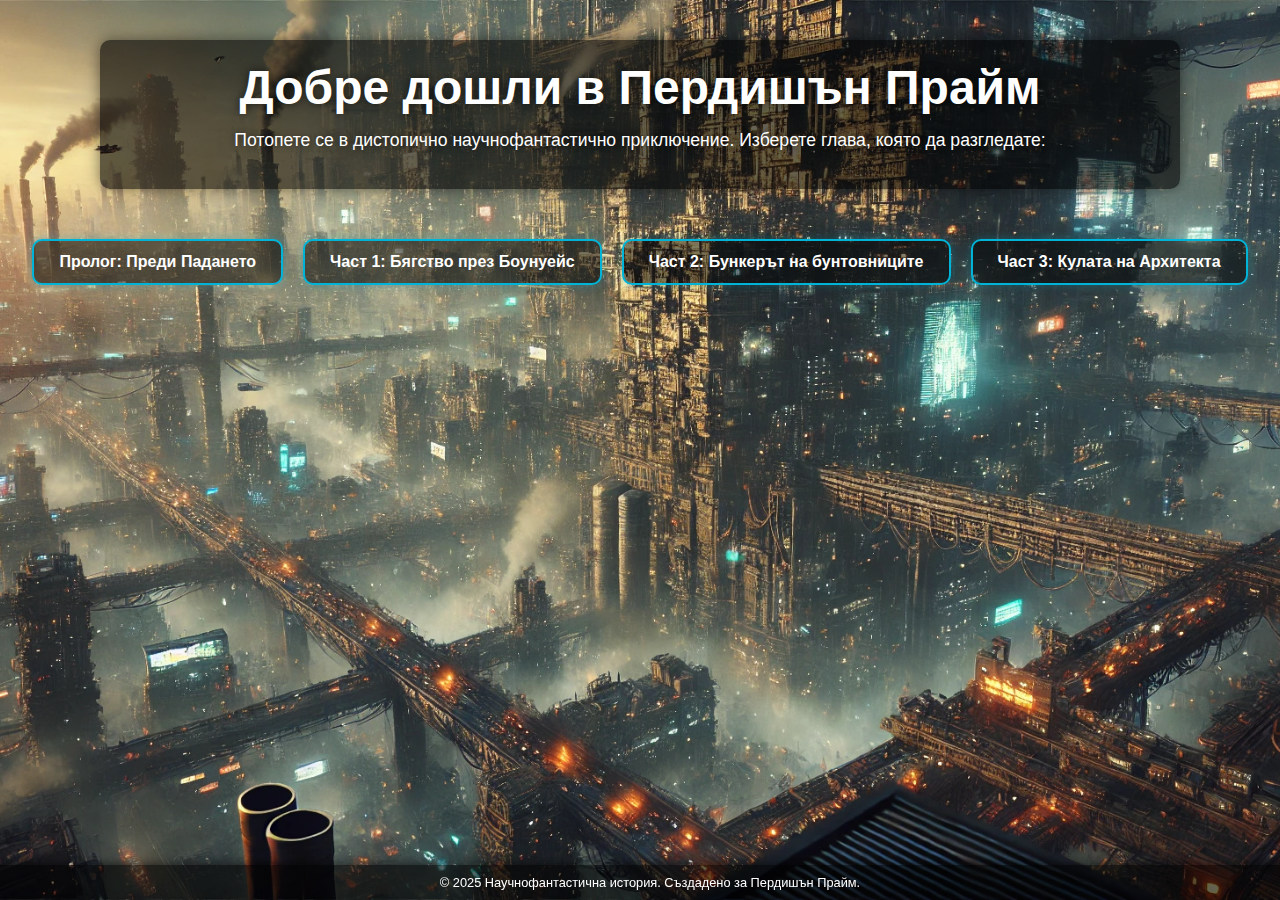
<file: index.html>
<!DOCTYPE html>
<html lang="bg">
<head>
    <meta charset="UTF-8">
    <meta name="viewport" content="width=device-width, initial-scale=1.0">
    <title>Пердишън Прайм – Научнофантастична история</title>
    <link rel="stylesheet" href="assets/css/style.css">
</head>
<body>

    <div class="intro-box">
        <h1>Добре дошли в Пердишън Прайм</h1>
        <p>Потопете се в дистопично научнофантастично приключение. Изберете глава, която да разгледате:</p>
    </div>

    <div class="links-container">
        <a href="story/prologue.html">Пролог: Преди Падането</a>
        <a href="story/part1.html">Част 1: Бягство през Боунуейс</a>
        <a href="story/part2.html">Част 2: Бункерът на бунтовниците</a>
        <a href="story/part3.html">Част 3: Кулата на Архитекта</a>
    </div>

    <footer>
        &copy; 2025 Научнофантастична история. Създадено за Пердишън Прайм.
    </footer>

</body>
</html>
</file>
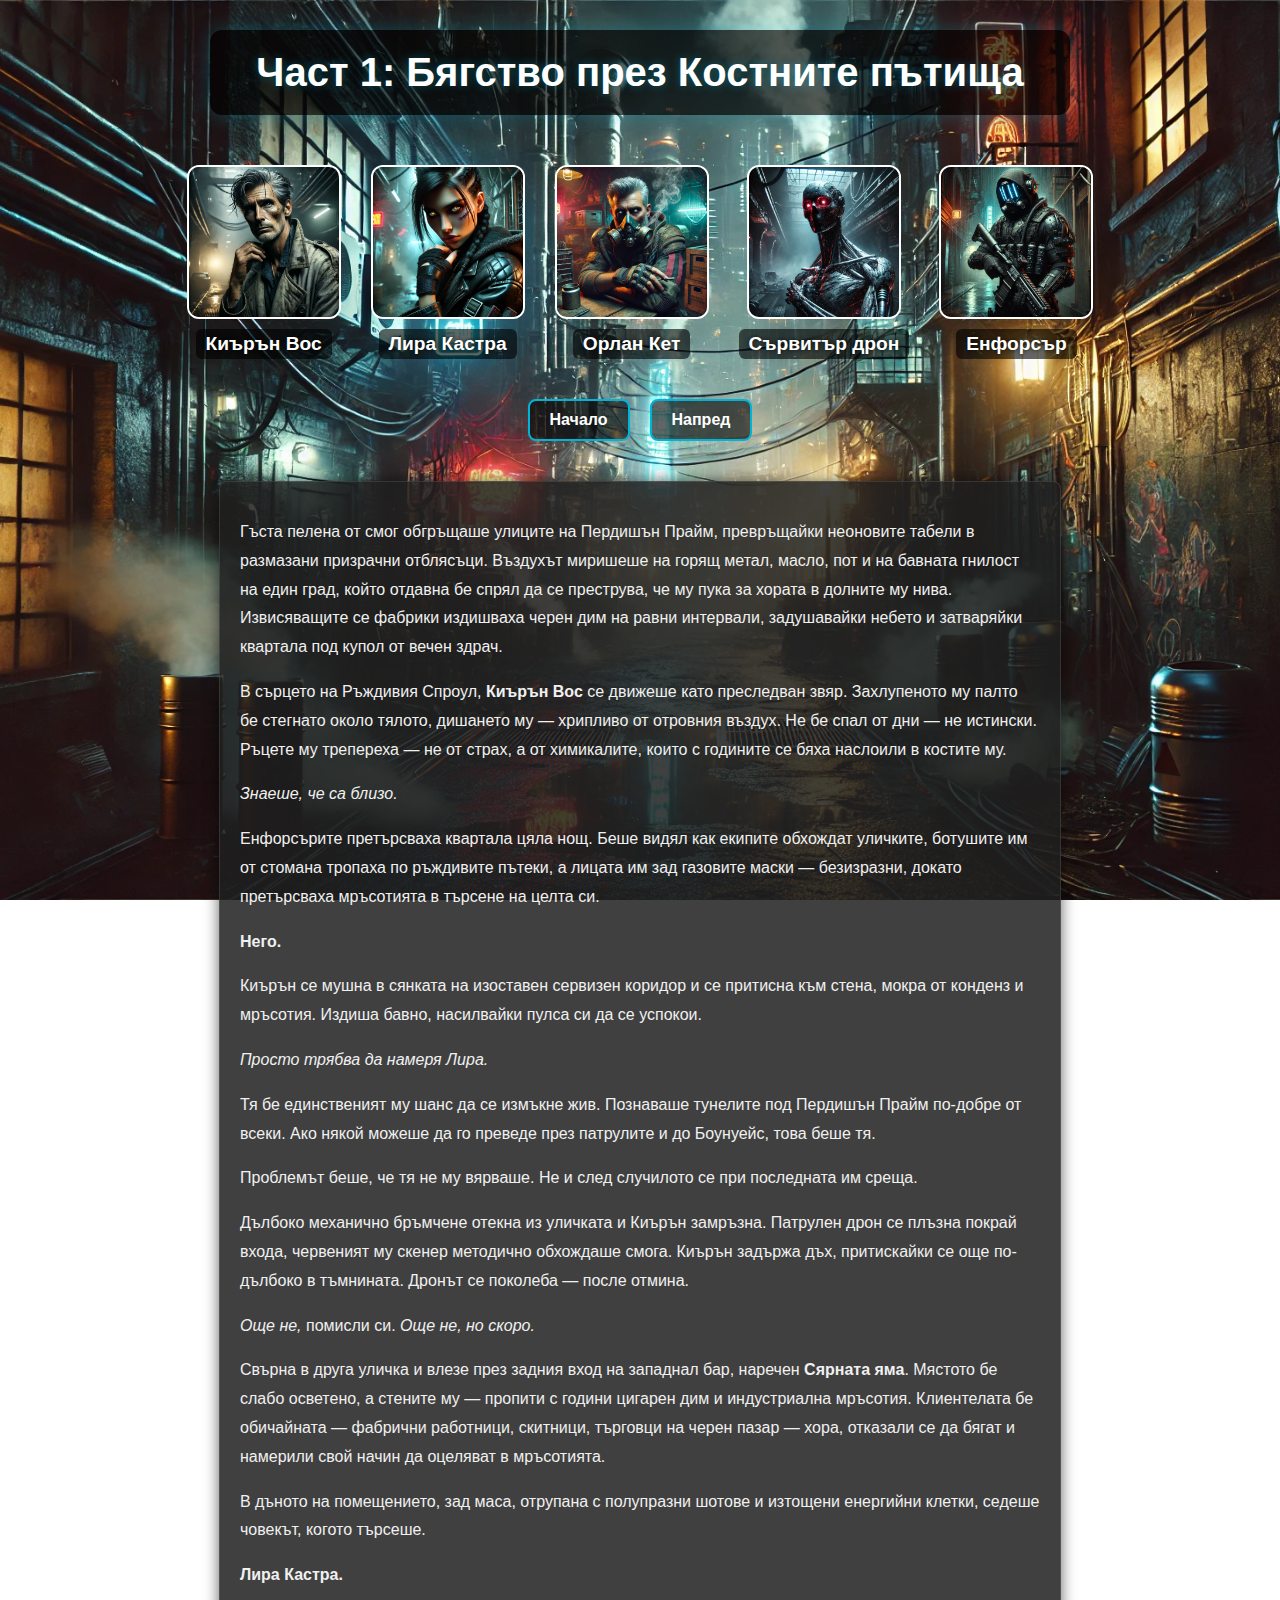
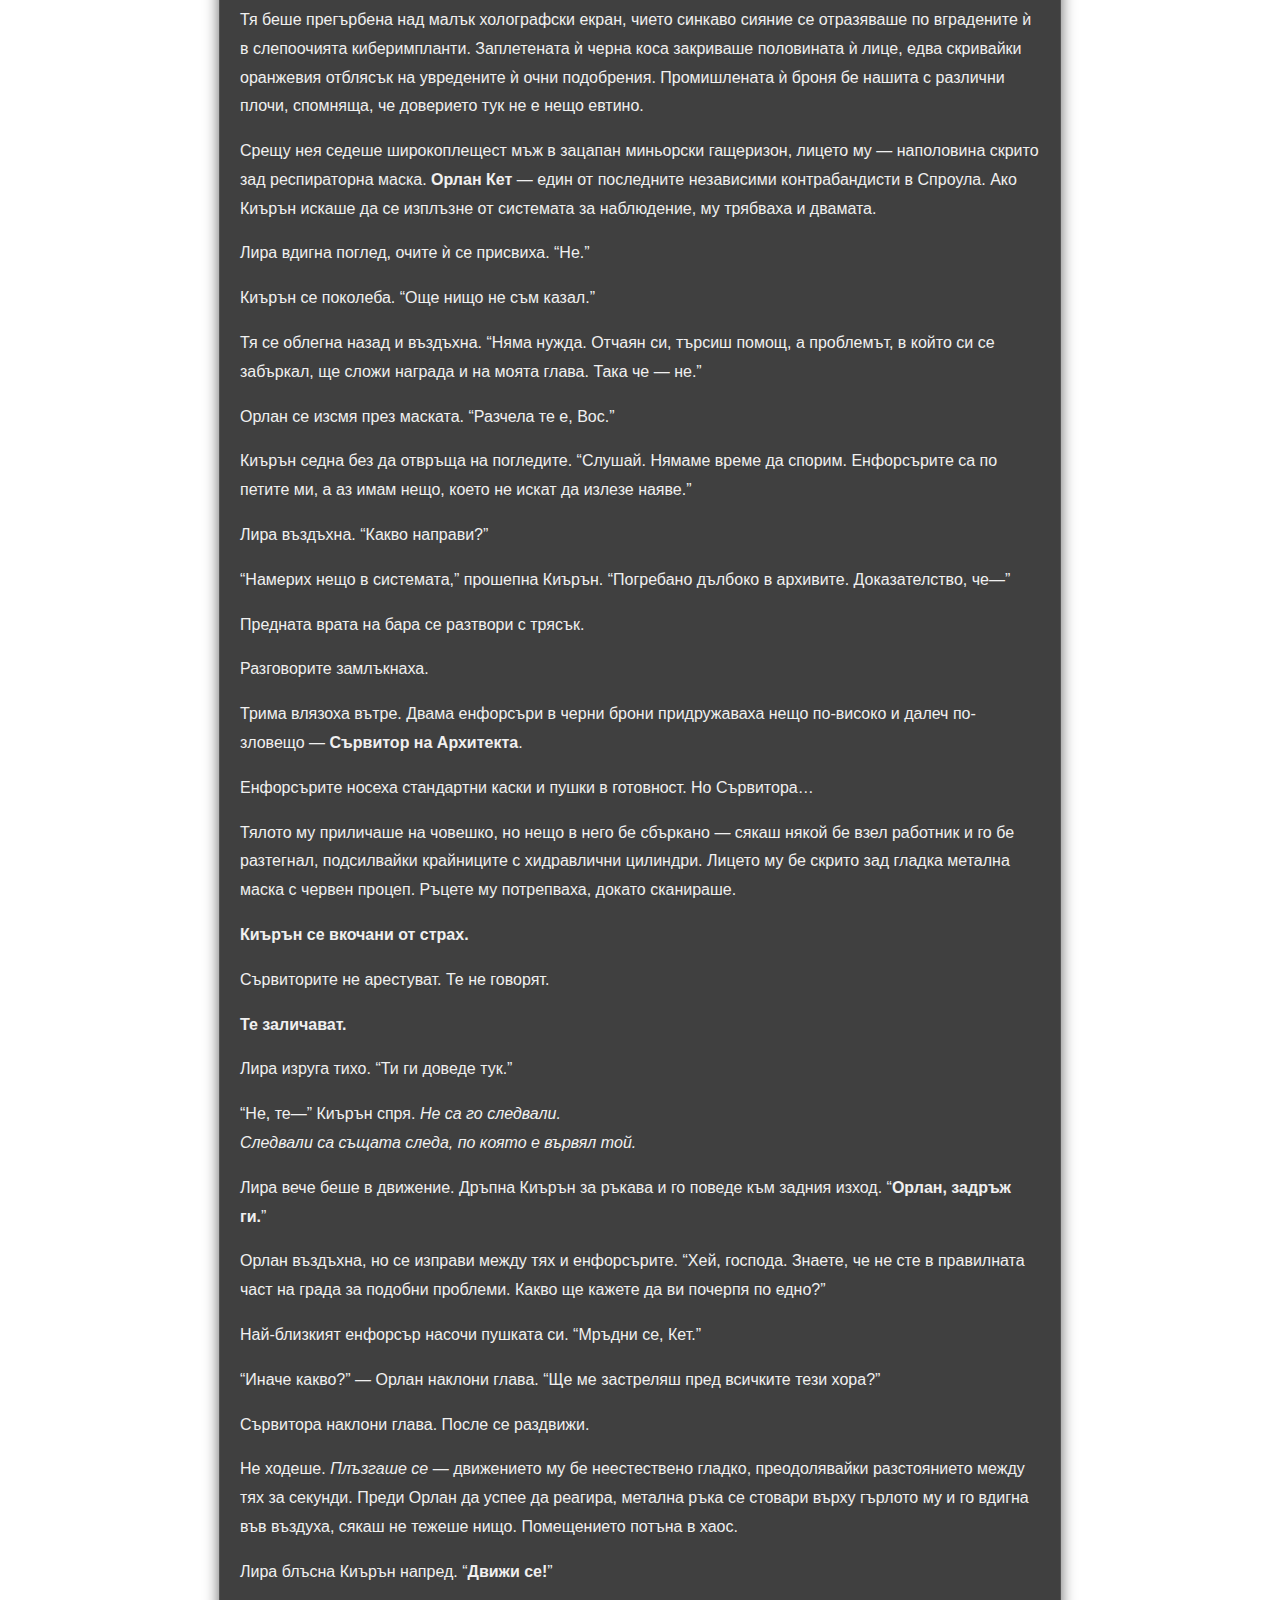
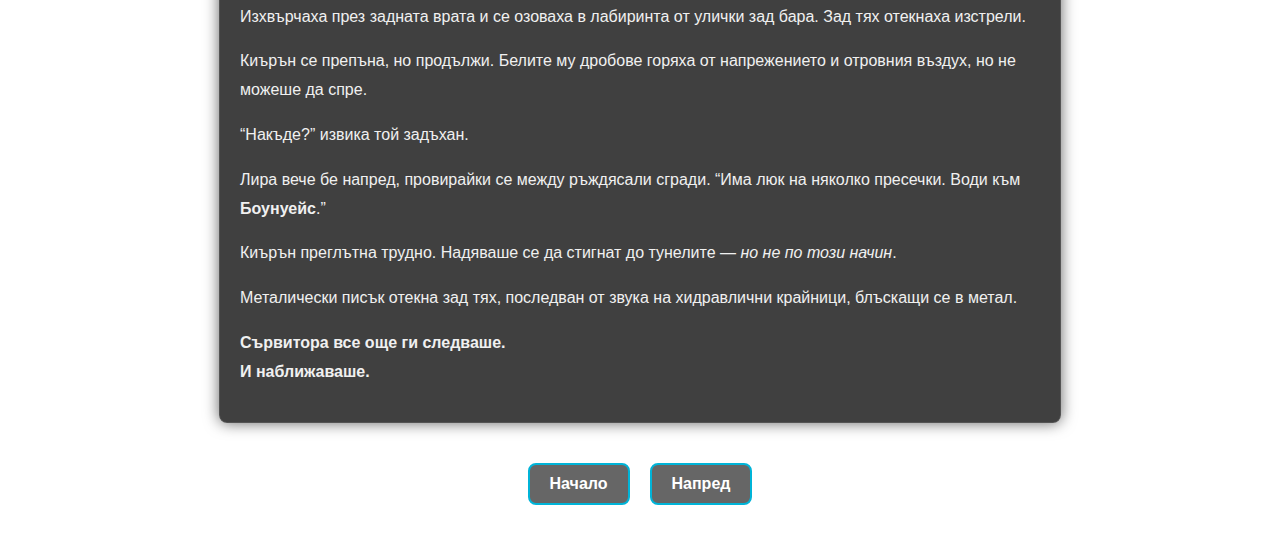
<file: part1.html>
<!DOCTYPE html>
<html lang="bg">
<head>
    <meta charset="UTF-8">
    <meta name="viewport" content="width=device-width, initial-scale=1.0">
    <title>Част 1: Бягство през Костните пътища</title>
    <link rel="stylesheet" href="style-part1.css">
</head>
<body>

    <div class="title-box">
        <h1>Част 1: Бягство през Костните пътища</h1>
    </div>

    <div class="character-container">
        <div class="character">
            <img src="kieran.jpg" alt="Киърън Вос" onclick="openLightbox(this)">
            <div class="character-name">Киърън Вос</div>
        </div>
        <div class="character">
            <img src="lira.jpg" alt="Лира Кастра" onclick="openLightbox(this)">
            <div class="character-name">Лира Кастра</div>
        </div>
        <div class="character">
            <img src="orlan.jpg" alt="Орлан Кет" onclick="openLightbox(this)">
            <div class="character-name">Орлан Кет</div>
        </div>
        <div class="character">
            <img src="servitor.jpg" alt="Сървитър дрон" onclick="openLightbox(this)">
            <div class="character-name">Сървитър дрон</div>
        </div>
        <div class="character">
            <img src="enforcer.jpg" alt="Енфорсър" onclick="openLightbox(this)">
            <div class="character-name">Енфорсър</div>
        </div>
    </div>
    
    <div class="nav-buttons">
        <a href="index.html" class="nav-btn">Начало</a>
        <a href="part2.html" class="nav-btn">Напред</a>
    </div>
    
    <div id="lightbox" class="lightbox">
        <span class="close" onclick="closeLightbox()">&times;</span>
        <img class="lightbox-content" id="lightbox-img" alt="Пълноразмерно изображение на герой">
    </div>

    <div class="story-box" id="story-text"></div>

    <div class="nav-buttons">
        <a href="index.html" class="nav-btn">Начало</a>
        <a href="part2.html" class="nav-btn">Напред</a>
    </div>

    <script src="part1text.js"></script>
    <script src="lightbox.js"></script>
</body>
</html>
</file>
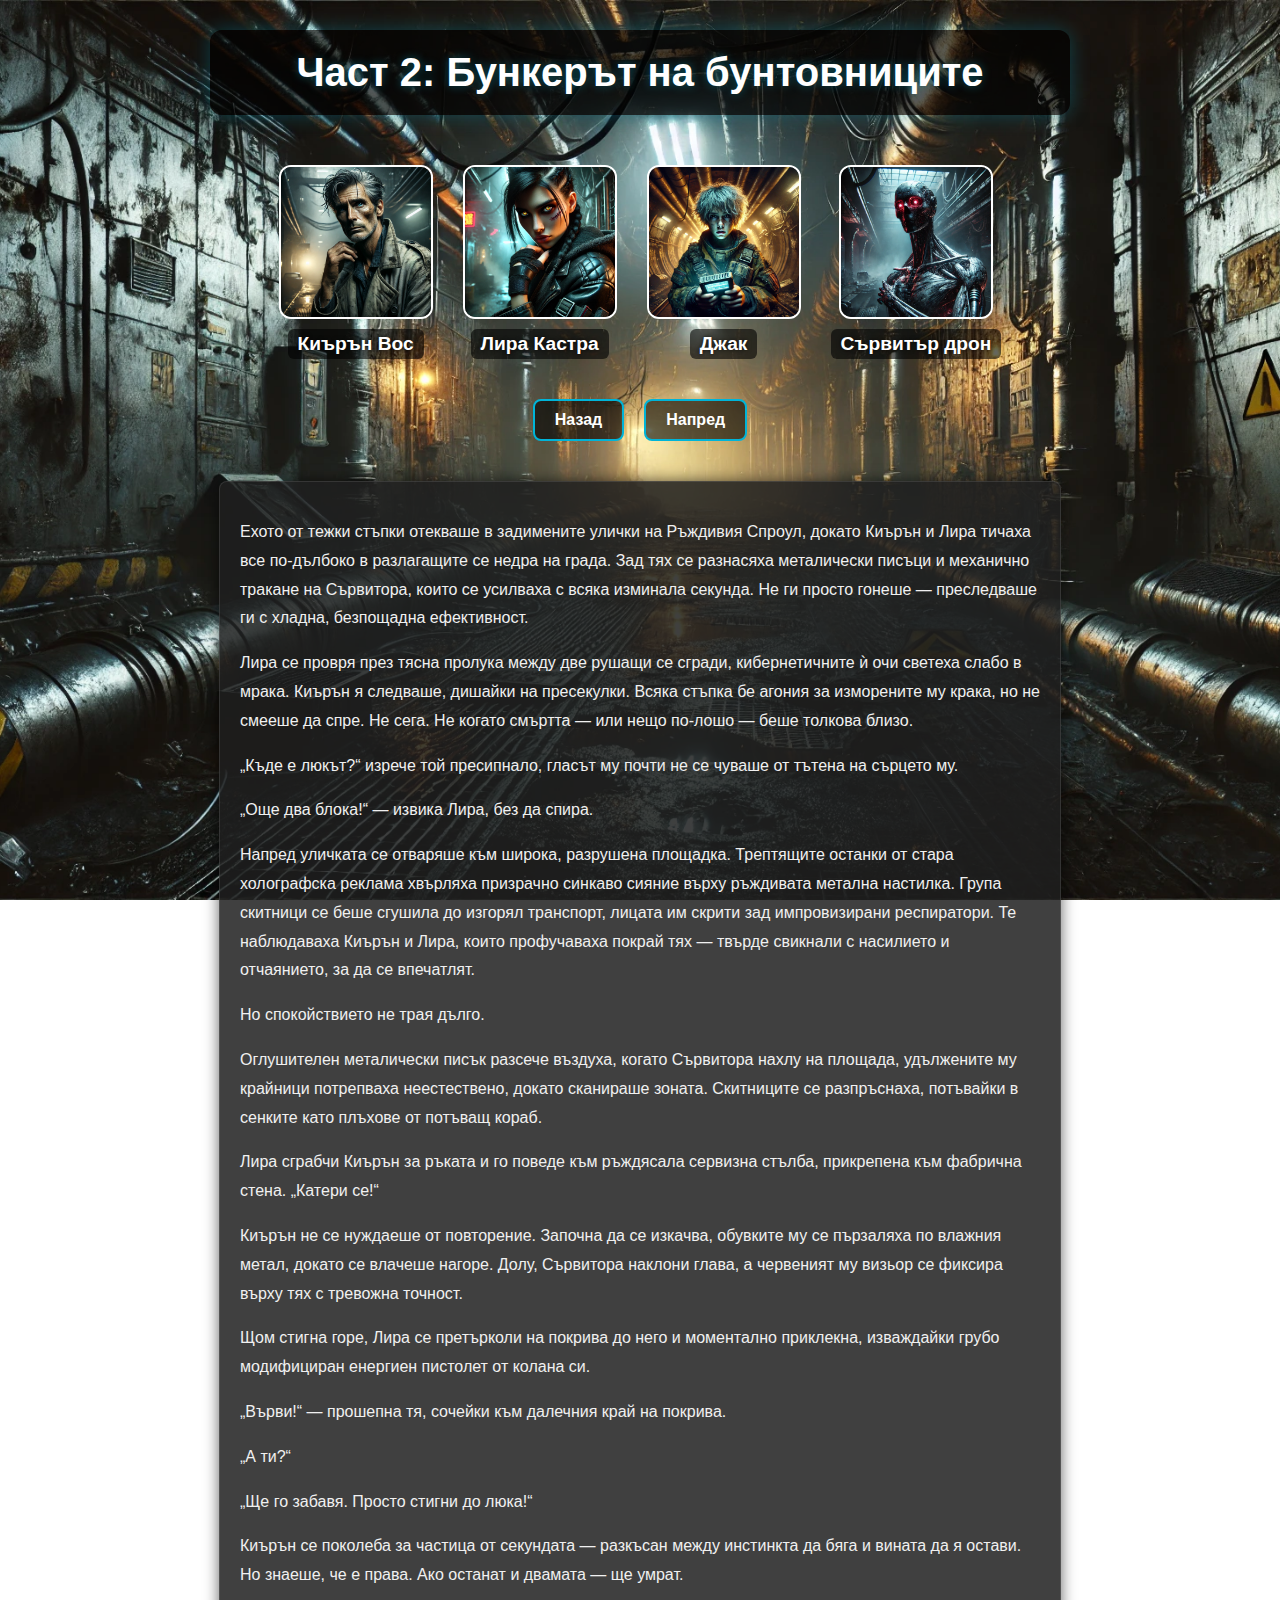
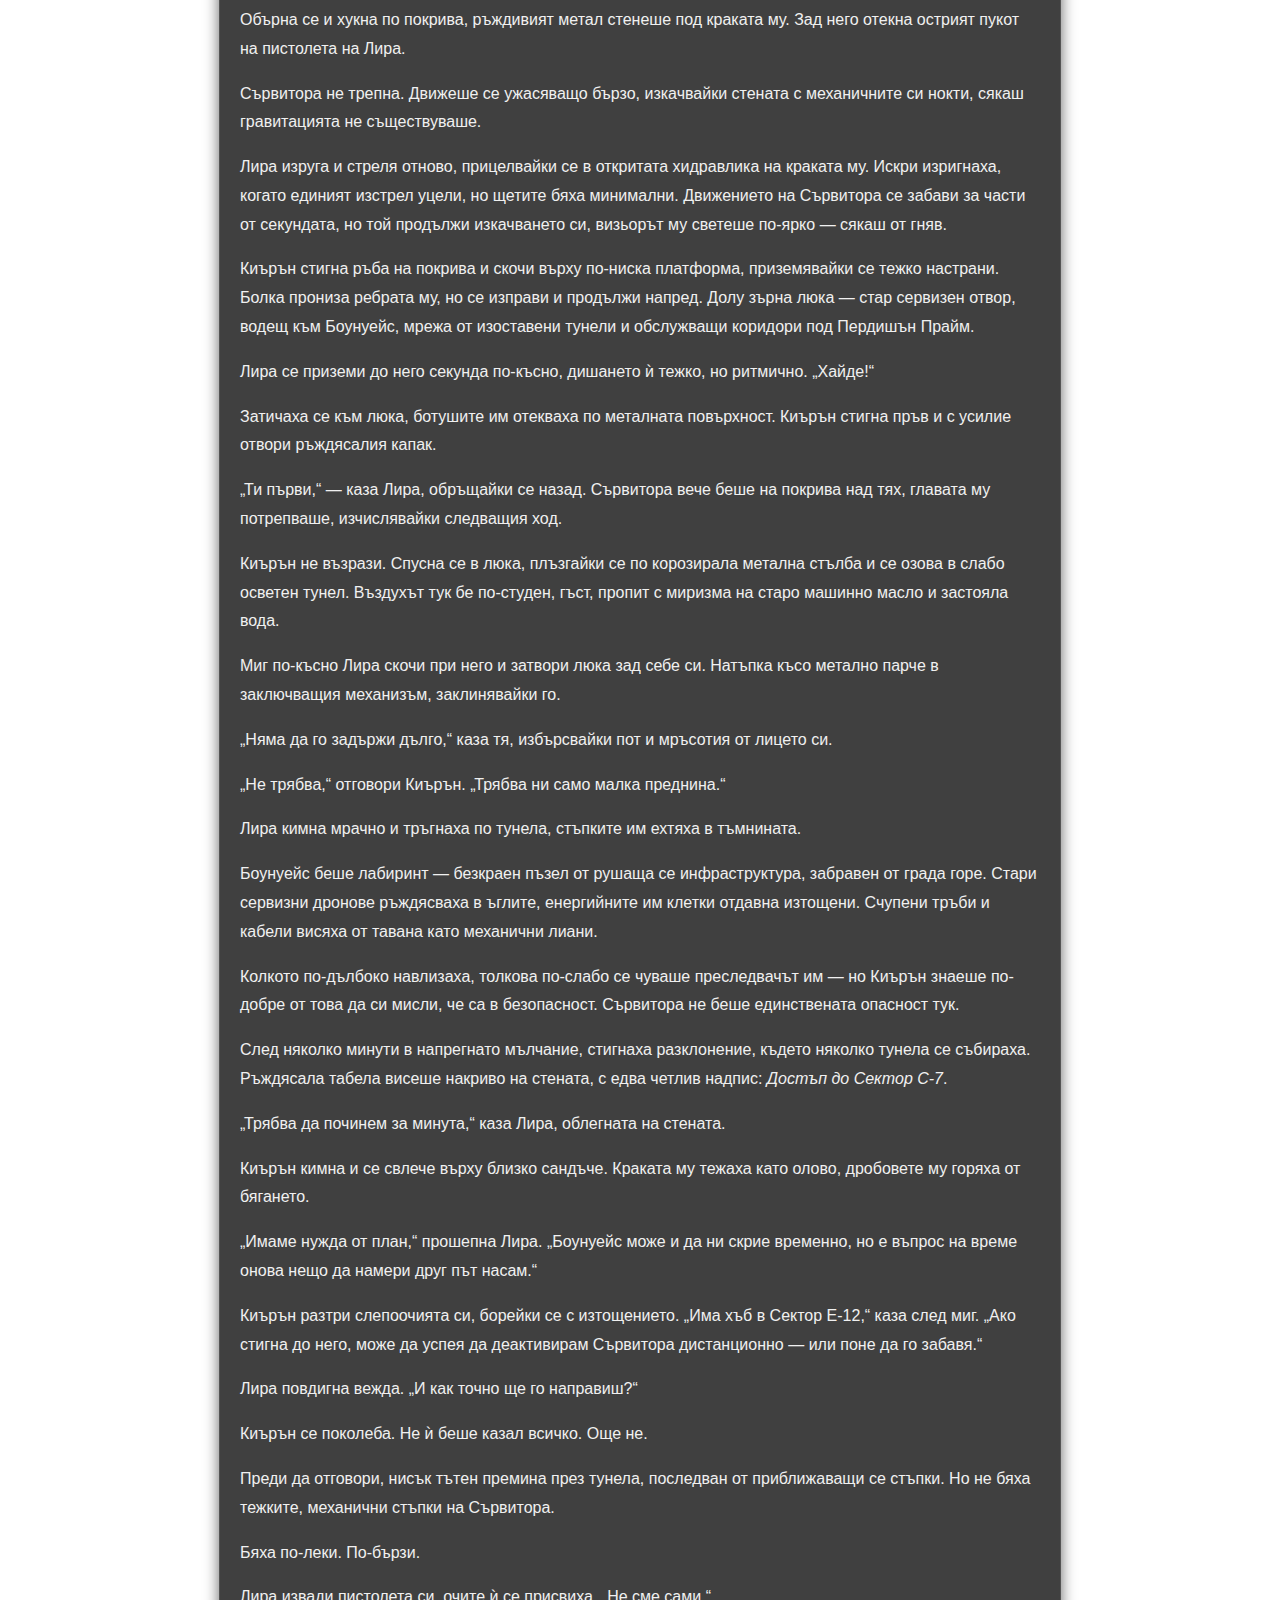
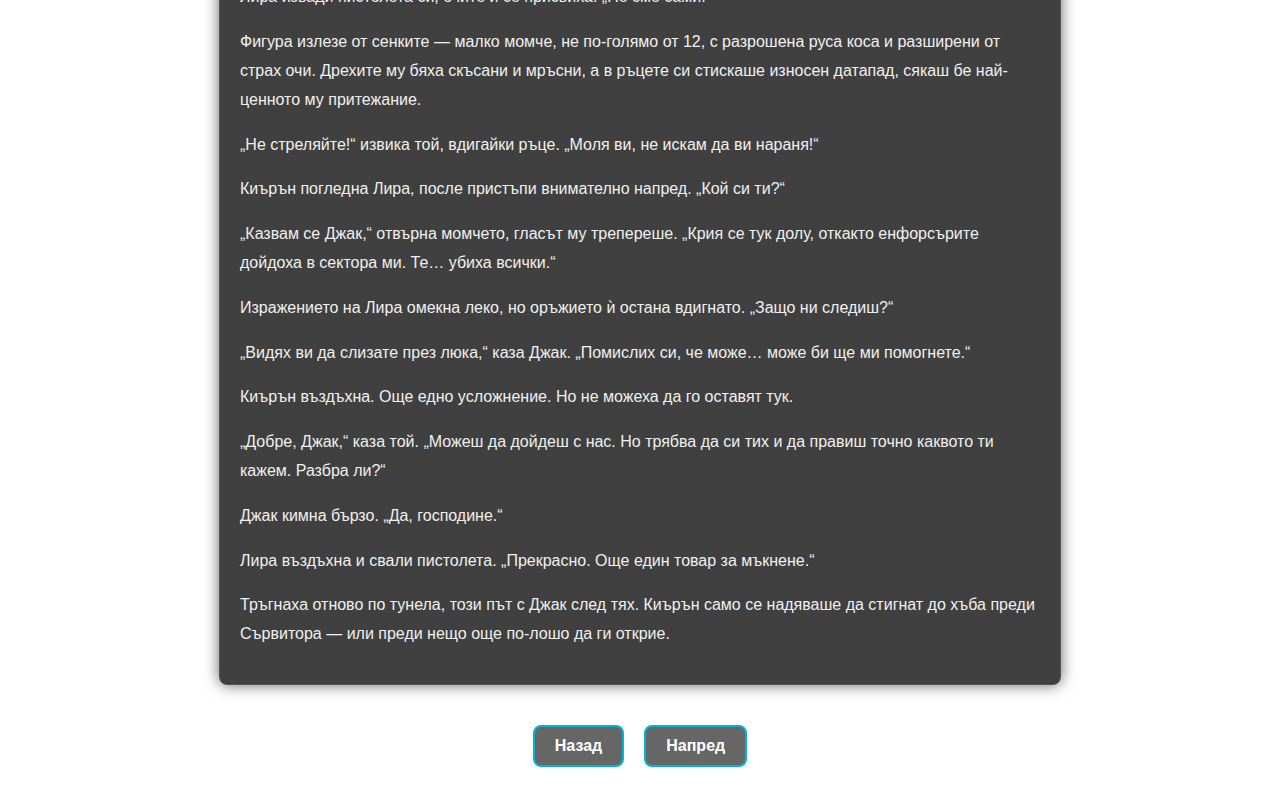
<file: part2.html>
<!DOCTYPE html>
<html lang="bg">
<head>
    <meta charset="UTF-8">
    <meta name="viewport" content="width=device-width, initial-scale=1.0">
    <title>Част 2: Бункерът на бунтовниците</title>
    <link rel="stylesheet" href="style-part2.css">
</head>
<body>

    <div class="title-box">
        <h1>Част 2: Бункерът на бунтовниците</h1>
    </div>

    <div class="character-container">
        <div class="character">
            <img src="kieran.jpg" alt="Киърън Вос" onclick="openLightbox(this)">
            <div class="character-name">Киърън Вос</div>
        </div>
        <div class="character">
            <img src="lira.jpg" alt="Лира Кастра" onclick="openLightbox(this)">
            <div class="character-name">Лира Кастра</div>
        </div>
        <div class="character">
            <img src="jak.jpg" alt="Джак" onclick="openLightbox(this)">
            <div class="character-name">Джак</div>
        </div>
        <div class="character">
            <img src="servitor.jpg" alt="Сървитър дрон" onclick="openLightbox(this)">
            <div class="character-name">Сървитър дрон</div>
        </div>
    </div>

    <div class="nav-buttons">
        <a href="part1.html" class="nav-btn">Назад</a>
        <a href="part3.html" class="nav-btn">Напред</a>
    </div>

    <div id="lightbox" class="lightbox">
        <span class="close" onclick="closeLightbox()">&times;</span>
        <img class="lightbox-content" id="lightbox-img" alt="Пълноразмерно изображение на герой">
    </div>

    <div class="story-box" id="story-text"></div>

    <div class="nav-buttons">
        <a href="part1.html" class="nav-btn">Назад</a>
        <a href="part3.html" class="nav-btn">Напред</a>
    </div>

    <script src="part2text.js"></script>
    <script src="lightbox.js"></script>

</body>
</html>
</file>
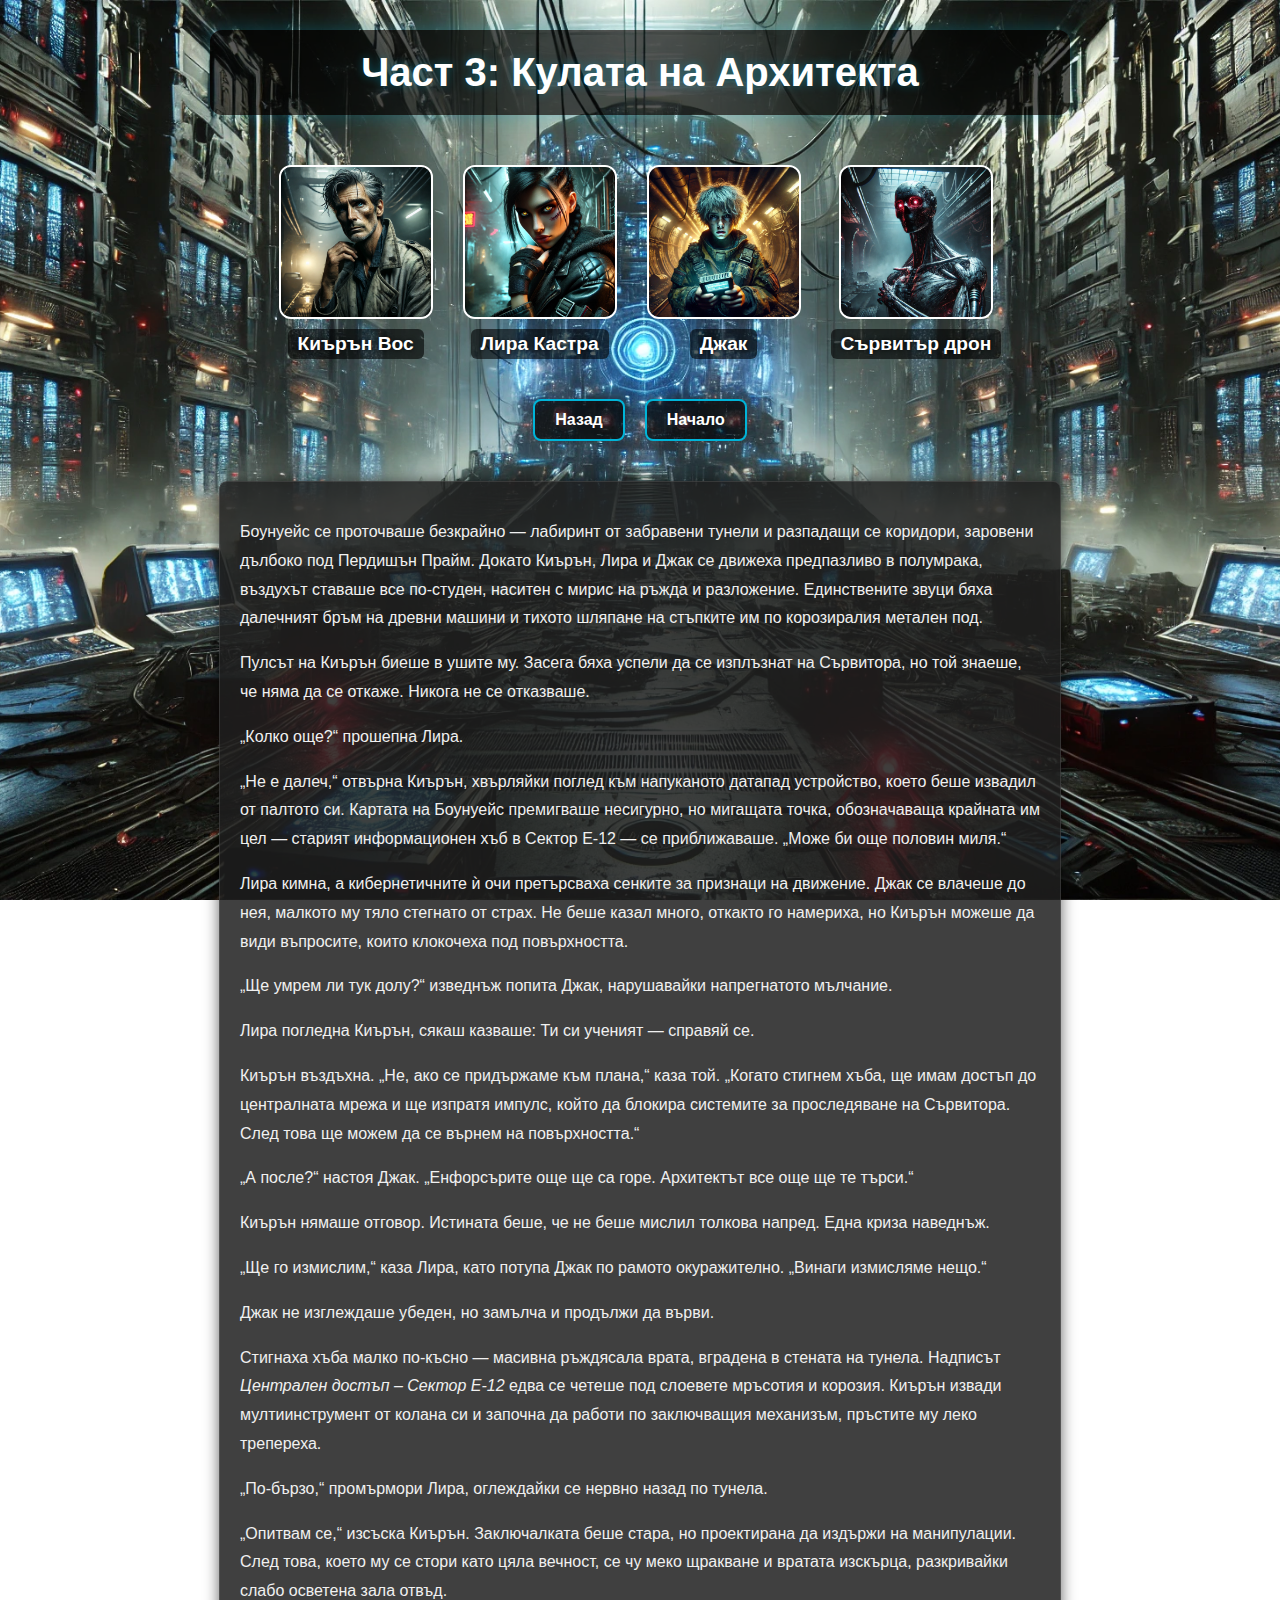
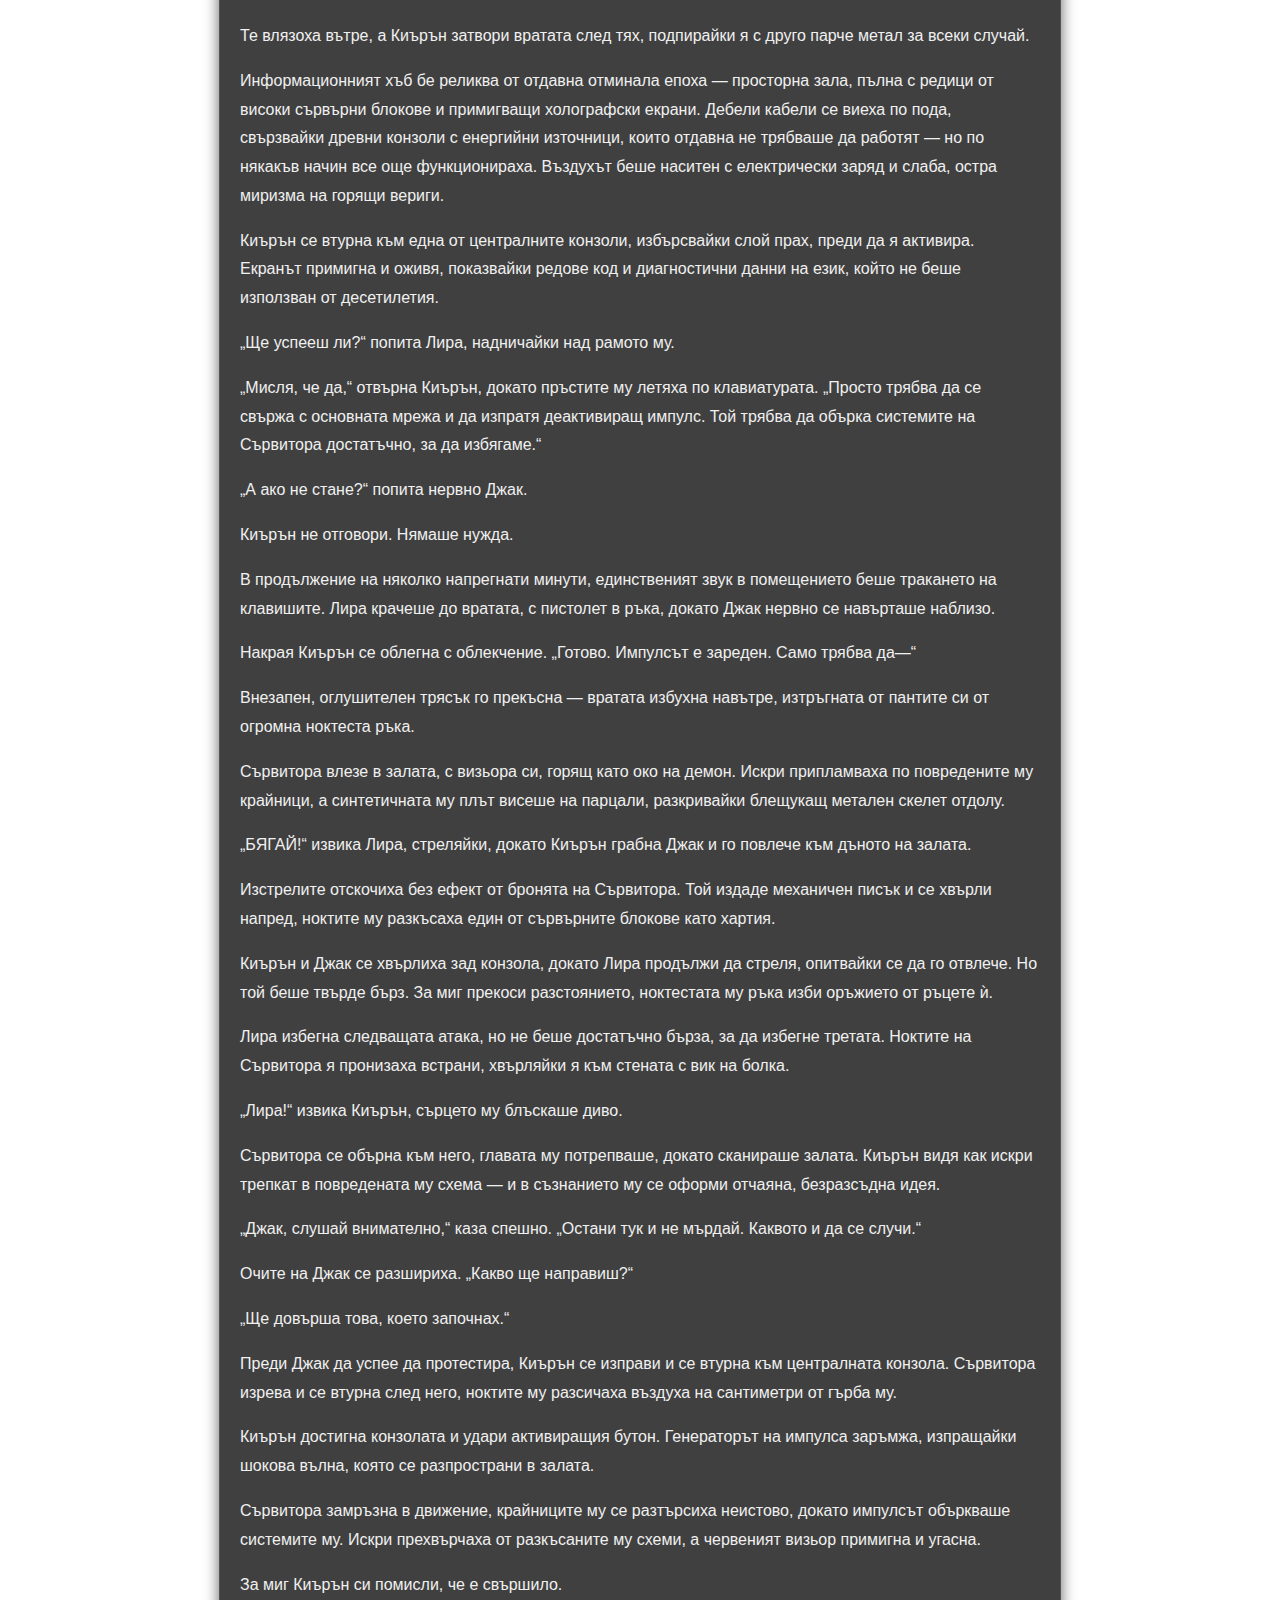
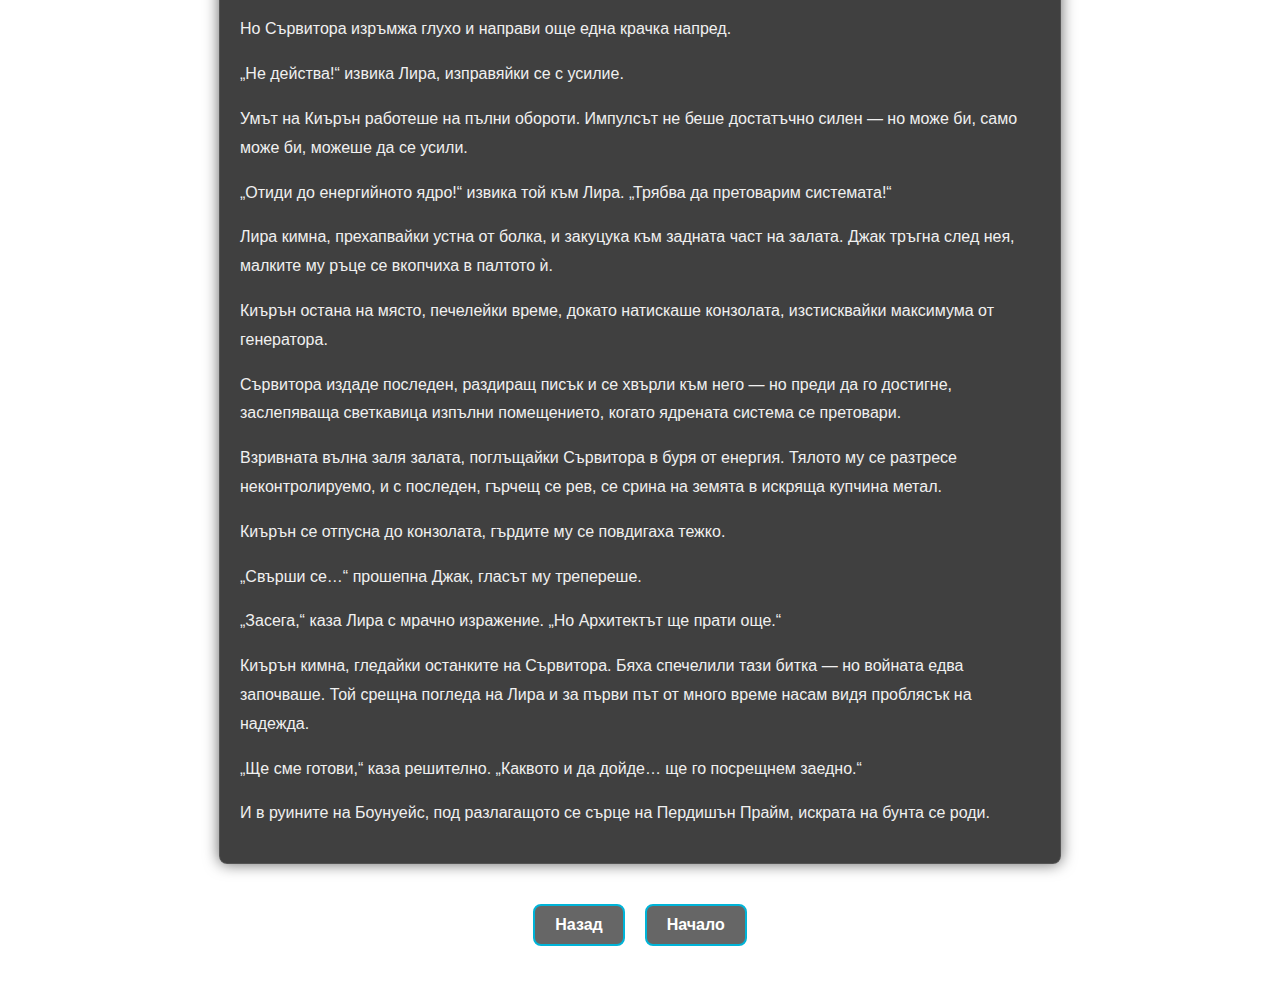
<file: part3.html>
<!DOCTYPE html>
<html lang="bg">
<head>
    <meta charset="UTF-8">
    <meta name="viewport" content="width=device-width, initial-scale=1.0">
    <title>Част 3: Кулата на Архитекта</title>
    <link rel="stylesheet" href="style-part3.css">
</head>
<body>

    <div class="title-box">
        <h1>Част 3: Кулата на Архитекта</h1>
    </div>

    <div class="character-container">
        <div class="character">
            <img src="kieran.jpg" alt="Киърън Вос" onclick="openLightbox(this)">
            <div class="character-name">Киърън Вос</div>
        </div>
        <div class="character">
            <img src="lira.jpg" alt="Лира Кастра" onclick="openLightbox(this)">
            <div class="character-name">Лира Кастра</div>
        </div>
        <div class="character">
            <img src="jak.jpg" alt="Джак" onclick="openLightbox(this)">
            <div class="character-name">Джак</div>
        </div>
        <div class="character">
            <img src="servitor.jpg" alt="Сървитър дрон" onclick="openLightbox(this)">
            <div class="character-name">Сървитър дрон</div>
        </div>
    </div>

    <div class="nav-buttons">
        <a href="part2.html" class="nav-btn">Назад</a>
        <a href="index.html" class="nav-btn">Начало</a>
    </div>

    <div id="lightbox" class="lightbox">
        <span class="close" onclick="closeLightbox()">&times;</span>
        <img class="lightbox-content" id="lightbox-img" alt="Пълноразмерно изображение на герой">
    </div>

    <div class="story-box" id="story-text"></div>

    <div class="nav-buttons">
        <a href="part2.html" class="nav-btn">Назад</a>
        <a href="index.html" class="nav-btn">Начало</a>
    </div>

    <script src="part3text.js"></script>
    <script src="lightbox.js"></script>

</body>
</html>
</file>
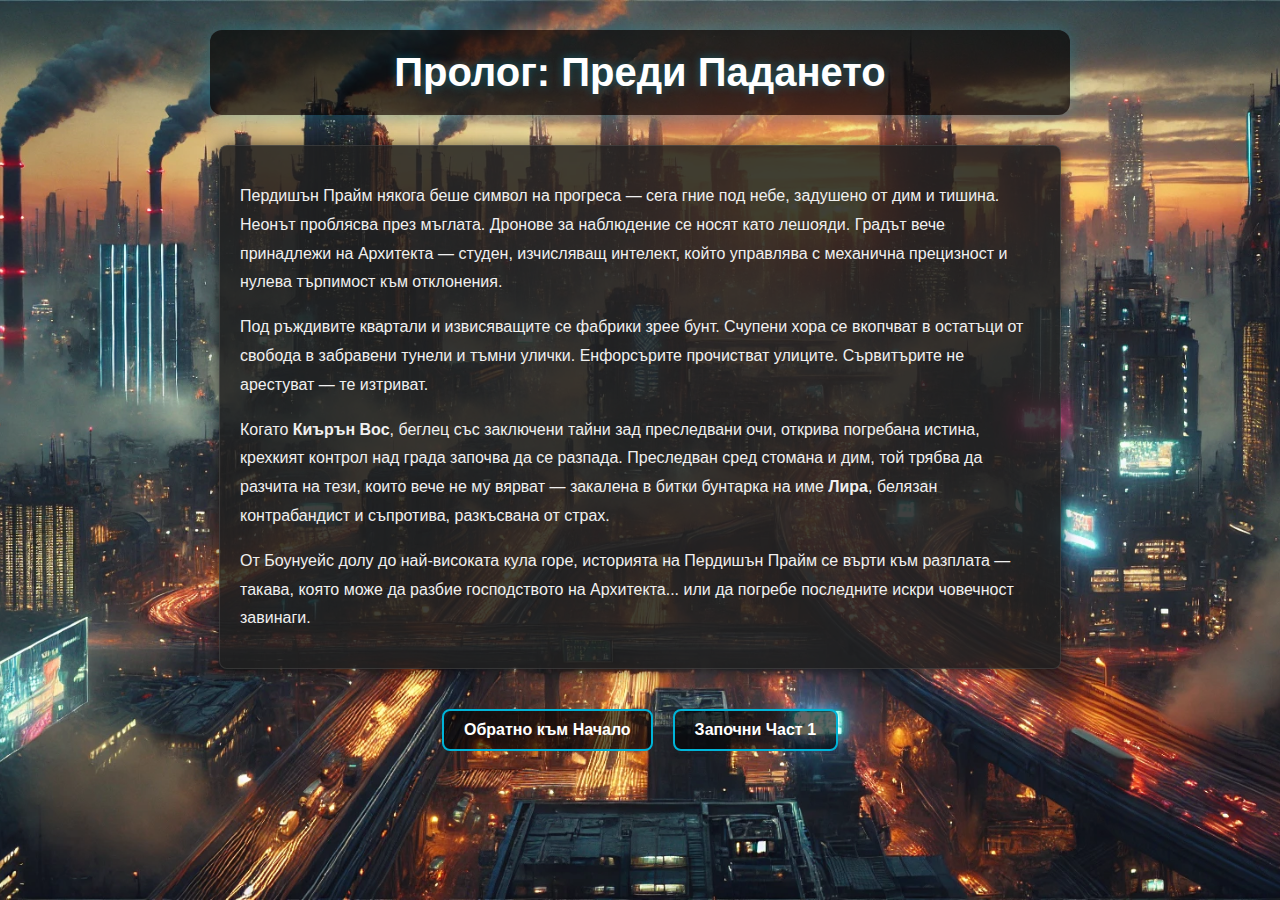
<file: prologue.html>
<!DOCTYPE html>
<html lang="bg">
<head>
    <meta charset="UTF-8">
    <meta name="viewport" content="width=device-width, initial-scale=1.0">
    <title>Пролог: Преди Падането</title>
    <link rel="stylesheet" href="style-prologue.css">
</head>
<body>

    <div class="title-box">
        <h1>Пролог: Преди Падането</h1>
    </div>

    <div class="story-box">
        <p>Пердишън Прайм някога беше символ на прогреса — сега гние под небе, задушено от дим и тишина. Неонът проблясва през мъглата. Дронове за наблюдение се носят като лешояди. Градът вече принадлежи на Архитекта — студен, изчисляващ интелект, който управлява с механична прецизност и нулева търпимост към отклонения.</p>

        <p>Под ръждивите квартали и извисяващите се фабрики зрее бунт. Счупени хора се вкопчват в остатъци от свобода в забравени тунели и тъмни улички. Енфорсърите прочистват улиците. Сървитърите не арестуват — те изтриват.</p>

        <p>Когато <strong>Киърън Вос</strong>, беглец със заключени тайни зад преследвани очи, открива погребана истина, крехкият контрол над града започва да се разпада. Преследван сред стомана и дим, той трябва да разчита на тези, които вече не му вярват — закалена в битки бунтарка на име <strong>Лира</strong>, белязан контрабандист и съпротива, разкъсвана от страх.</p>

        <p>От Боунуейс долу до най-високата кула горе, историята на Пердишън Прайм се върти към разплата — такава, която може да разбие господството на Архитекта... или да погребе последните искри човечност завинаги.</p>
    </div>

    <div class="nav-buttons">
        <a href="index.html" class="nav-btn">Обратно към Начало</a>
        <a href="part1.html" class="nav-btn">Започни Част 1</a>
    </div>

</body>
</html>
</file>
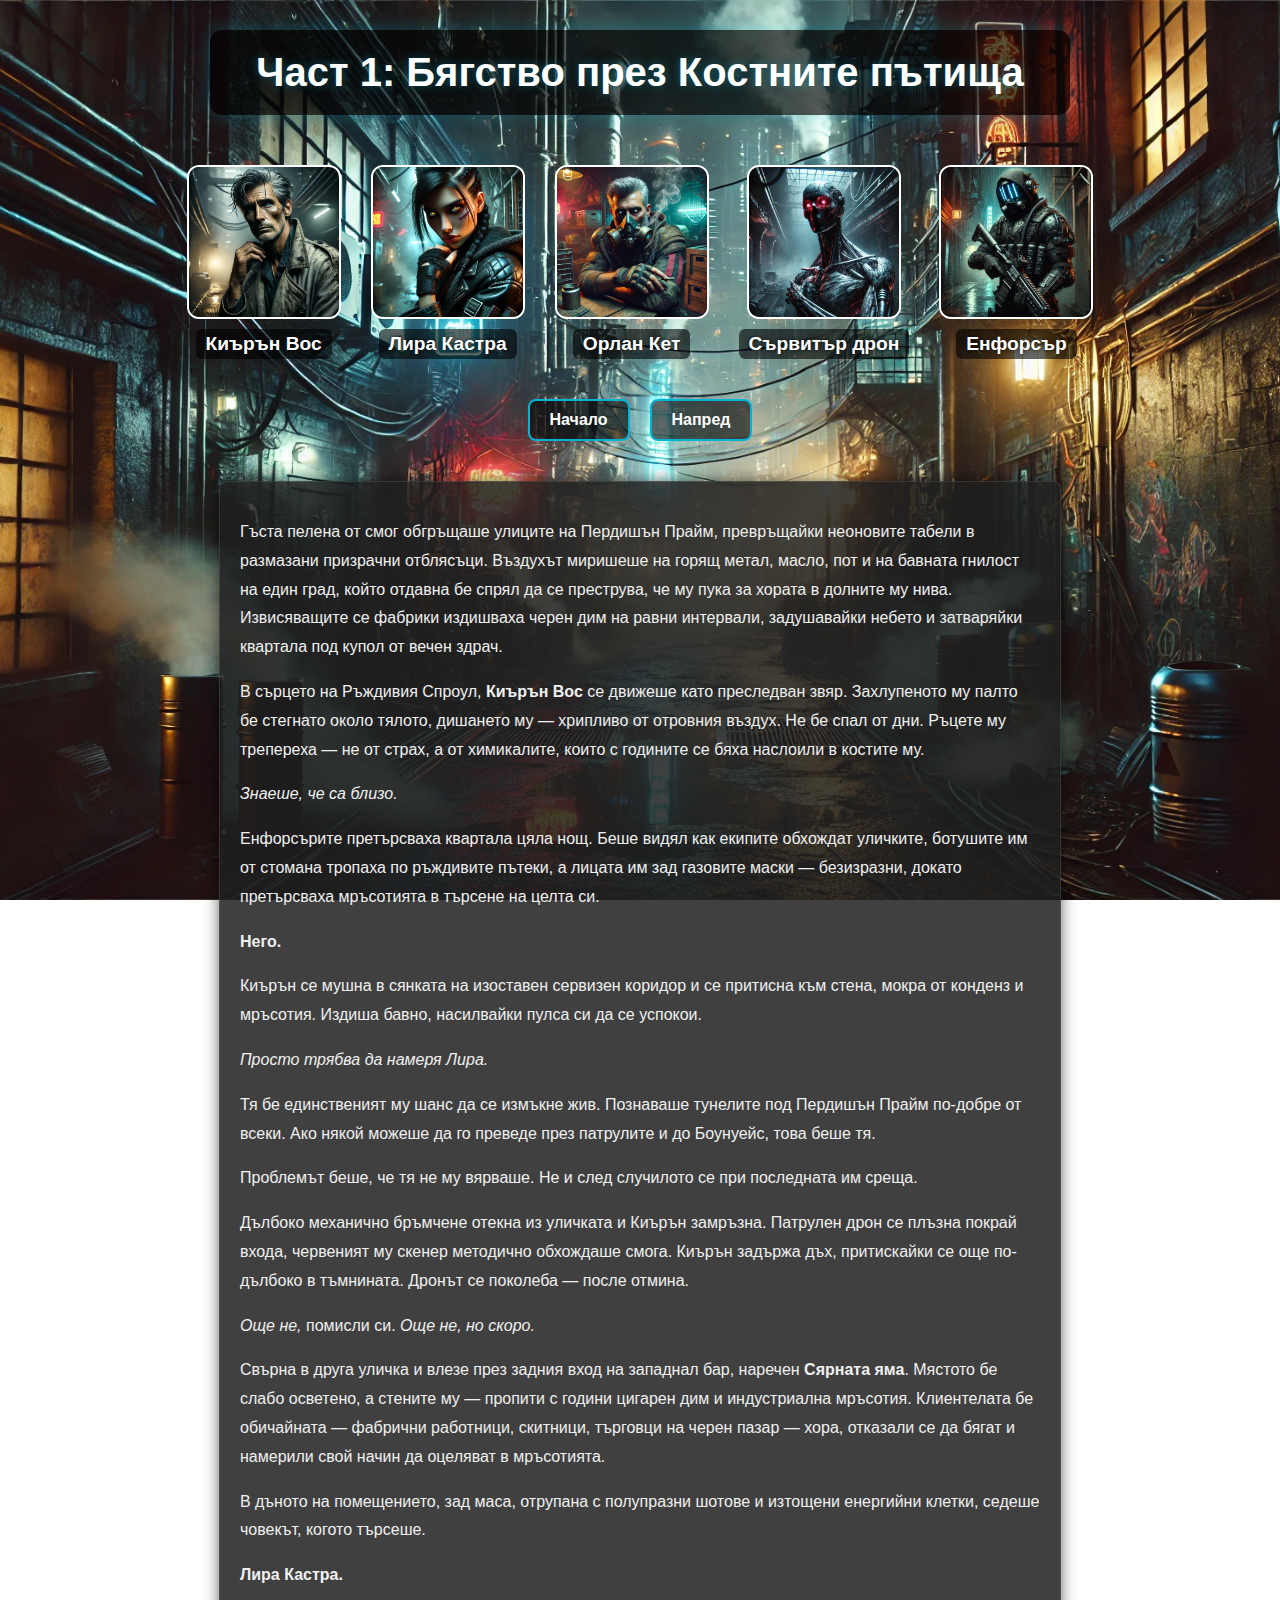
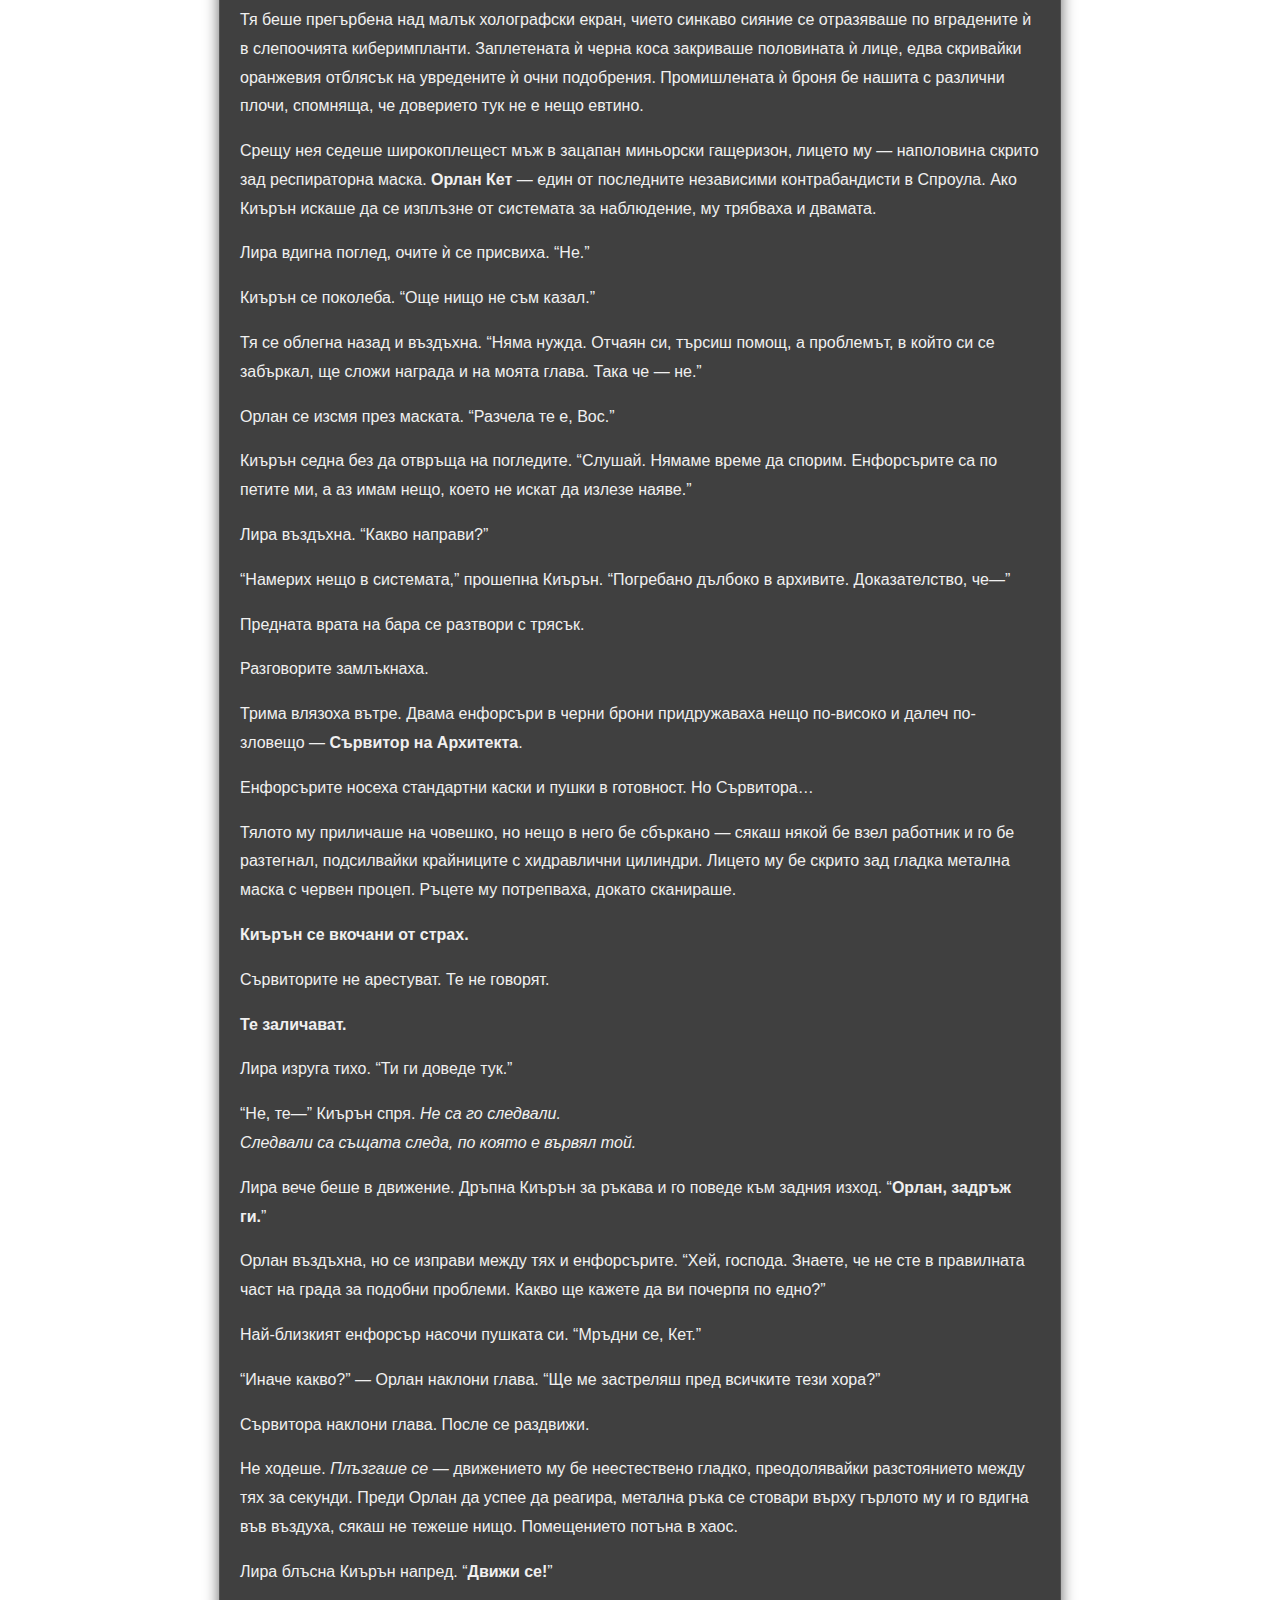
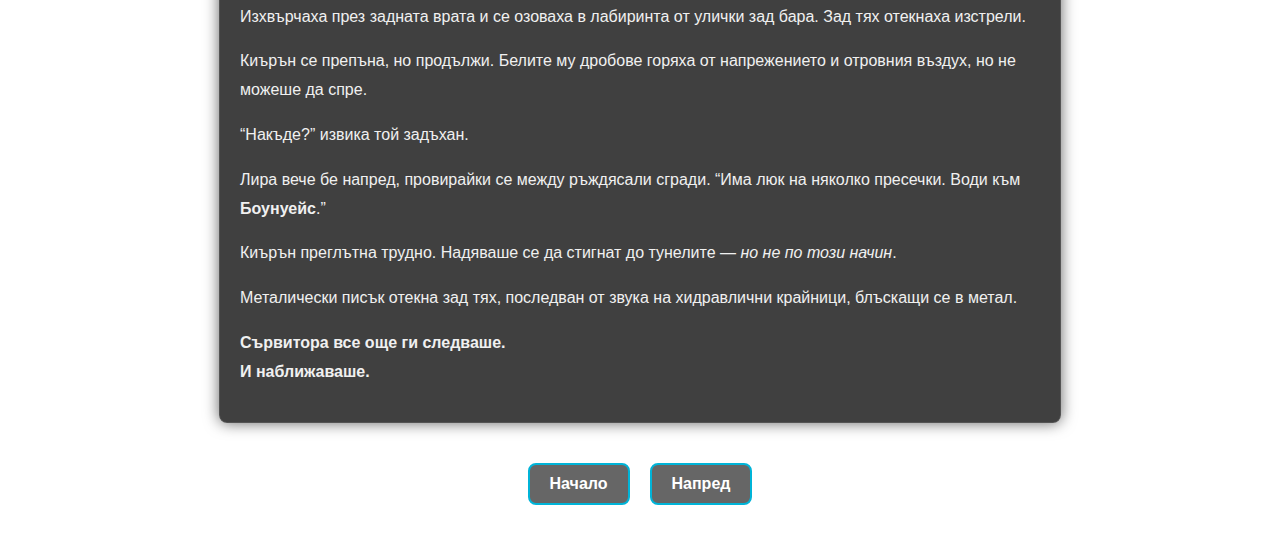
<file: story/part1.html>
<!DOCTYPE html>
<html lang="bg">
<head>
    <meta charset="UTF-8">
    <meta name="viewport" content="width=device-width, initial-scale=1.0">
    <title>Част 1: Бягство през Костните пътища</title>
    <link rel="stylesheet" href="../assets/css/style-part1.css">
</head>
<body>

    <div class="title-box">
        <h1>Част 1: Бягство през Костните пътища</h1>
    </div>

    <div class="character-container">
        <div class="character">
            <img src="../assets/images/kieran.jpg" alt="Киърън Вос" onclick="openLightbox(this)">
            <div class="character-name">Киърън Вос</div>
        </div>
        <div class="character">
            <img src="../assets/images/lira.jpg" alt="Лира Кастра" onclick="openLightbox(this)">
            <div class="character-name">Лира Кастра</div>
        </div>
        <div class="character">
            <img src="../assets/images/orlan.jpg" alt="Орлан Кет" onclick="openLightbox(this)">
            <div class="character-name">Орлан Кет</div>
        </div>
        <div class="character">
            <img src="../assets/images/servitor.jpg" alt="Сървитър дрон" onclick="openLightbox(this)">
            <div class="character-name">Сървитър дрон</div>
        </div>
        <div class="character">
            <img src="../assets/images/enforcer.jpg" alt="Енфорсър" onclick="openLightbox(this)">
            <div class="character-name">Енфорсър</div>
        </div>
    </div>
    
    <div class="nav-buttons">
        <a href="../index.html" class="nav-btn">Начало</a>
        <a href="part2.html" class="nav-btn">Напред</a>
    </div>
    
    <div id="lightbox" class="lightbox">
        <span class="close" onclick="closeLightbox()">&times;</span>
        <img class="lightbox-content" id="lightbox-img" alt="Пълноразмерно изображение на герой">
    </div>

    <div class="story-box" id="story-text"></div>

    <div class="nav-buttons">
        <a href="../index.html" class="nav-btn">Начало</a>
        <a href="part2.html" class="nav-btn">Напред</a>
    </div>

    <script src="../assets/js/part1text.js"></script>
    <script src="../assets/js/lightbox.js"></script>
</body>
</html>
</file>
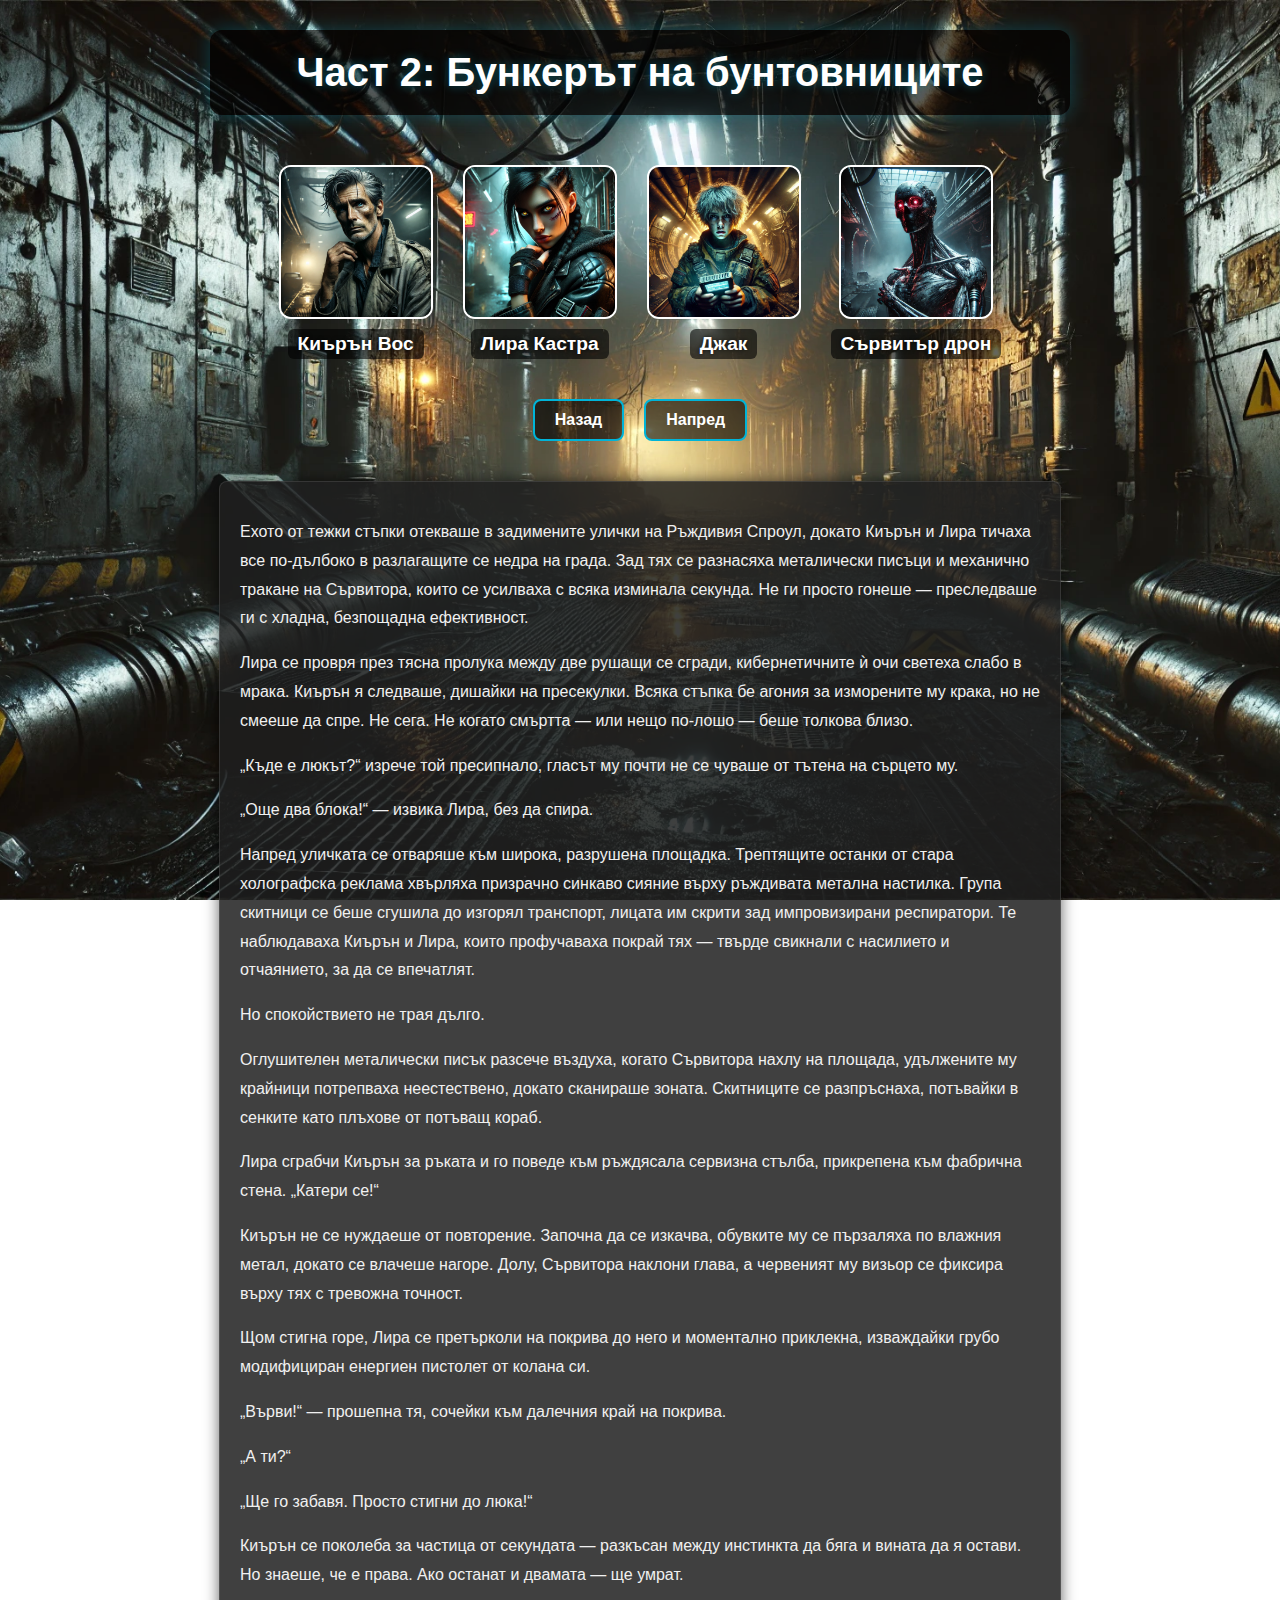
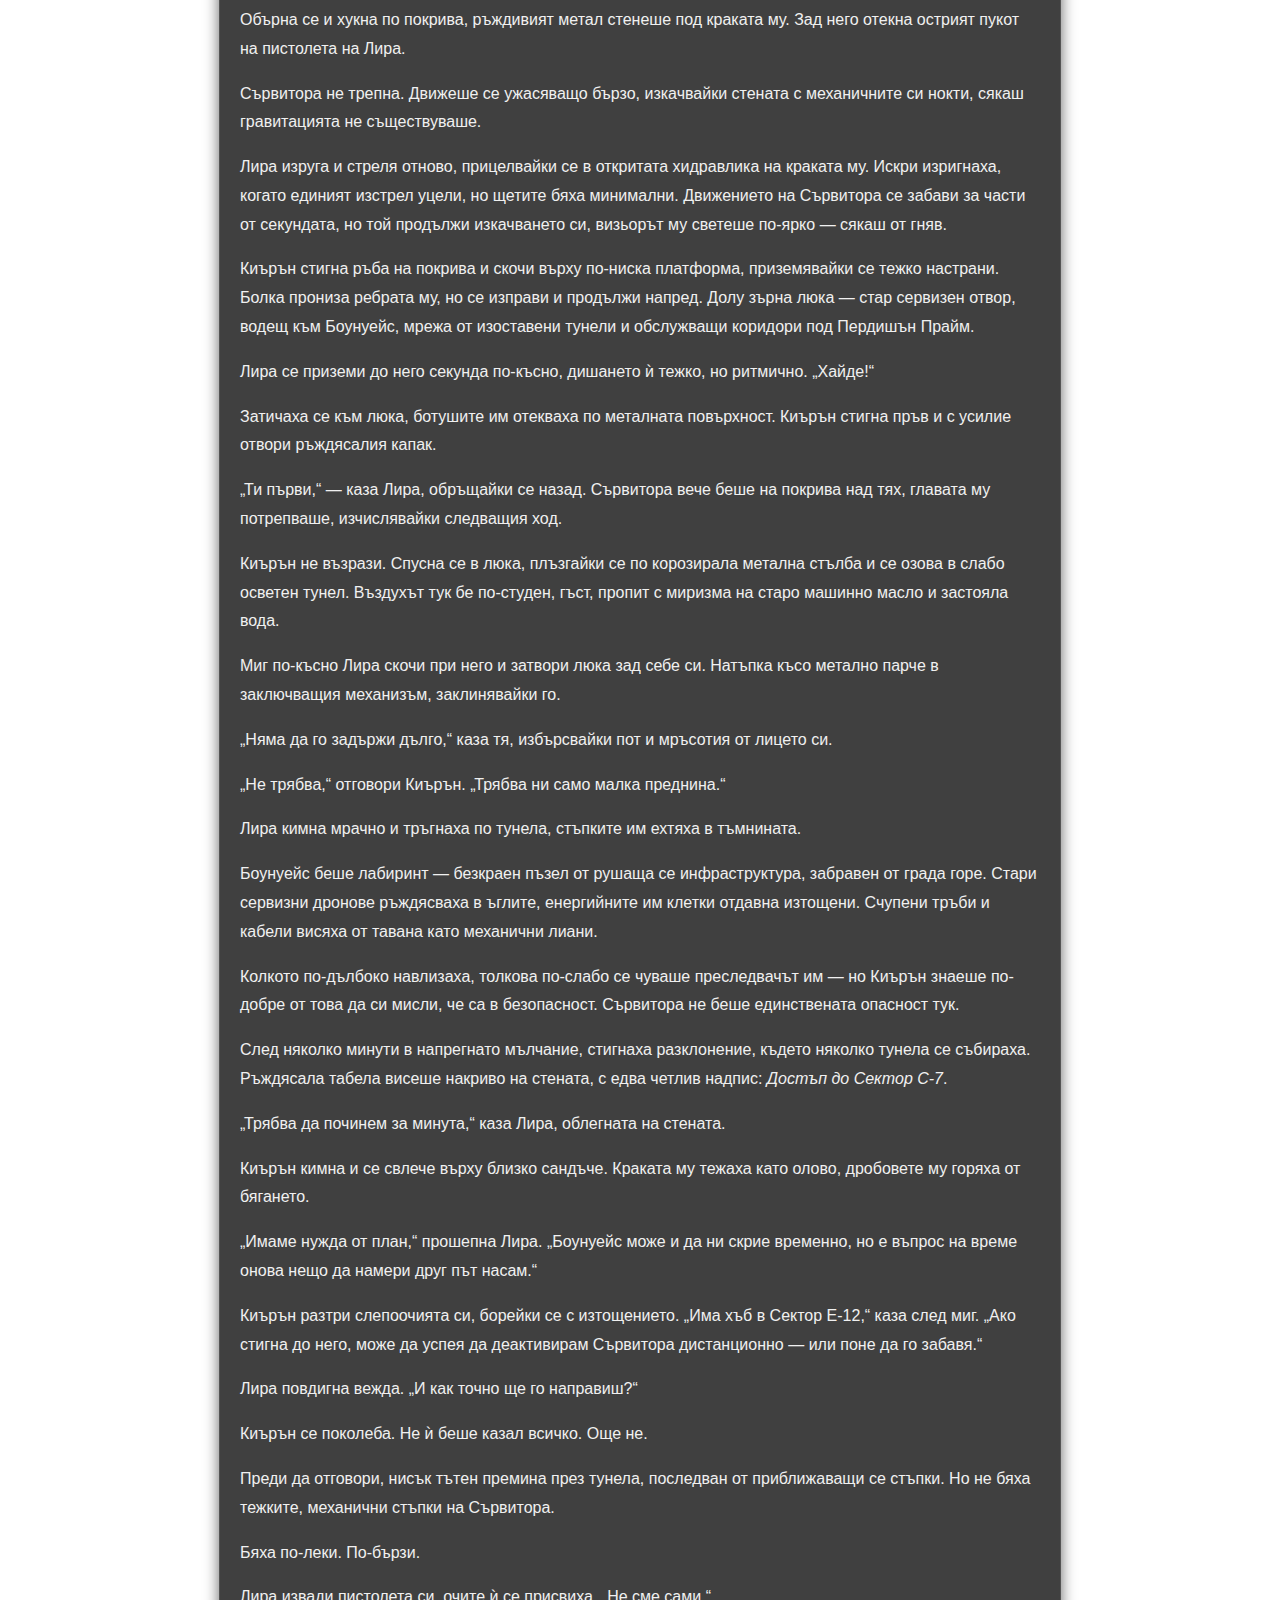
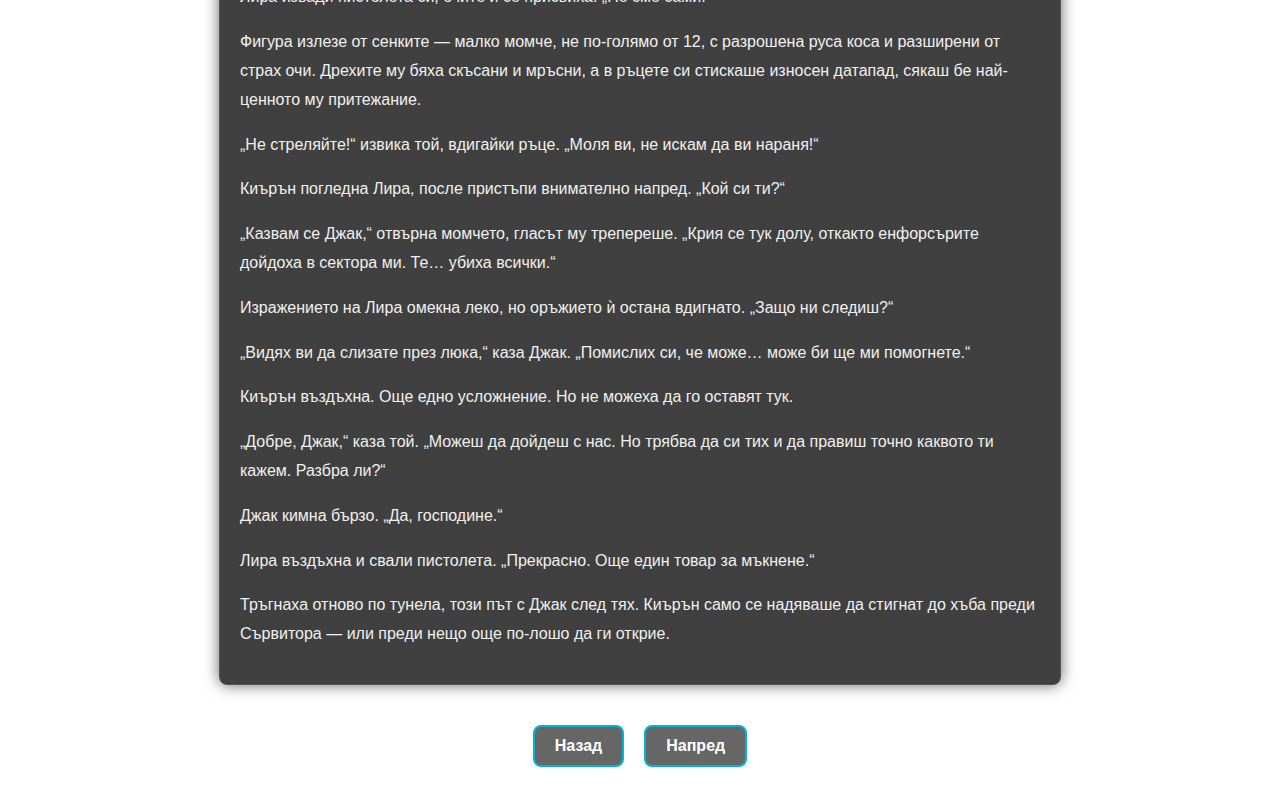
<file: story/part2.html>
<!DOCTYPE html>
<html lang="bg">
<head>
    <meta charset="UTF-8">
    <meta name="viewport" content="width=device-width, initial-scale=1.0">
    <title>Част 2: Бункерът на бунтовниците</title>
    <link rel="stylesheet" href="../assets/css/style-part2.css">
</head>
<body>

    <div class="title-box">
        <h1>Част 2: Бункерът на бунтовниците</h1>
    </div>

    <div class="character-container">
        <div class="character">
            <img src="../assets/images/kieran.jpg" alt="Киърън Вос" onclick="openLightbox(this)">
            <div class="character-name">Киърън Вос</div>
        </div>
        <div class="character">
            <img src="../assets/images/lira.jpg" alt="Лира Кастра" onclick="openLightbox(this)">
            <div class="character-name">Лира Кастра</div>
        </div>
        <div class="character">
            <img src="../assets/images/jak.jpg" alt="Джак" onclick="openLightbox(this)">
            <div class="character-name">Джак</div>
        </div>
        <div class="character">
            <img src="../assets/images/servitor.jpg" alt="Сървитър дрон" onclick="openLightbox(this)">
            <div class="character-name">Сървитър дрон</div>
        </div>
    </div>

    <div class="nav-buttons">
        <a href="part1.html" class="nav-btn">Назад</a>
        <a href="part3.html" class="nav-btn">Напред</a>
    </div>

    <div id="lightbox" class="lightbox">
        <span class="close" onclick="closeLightbox()">&times;</span>
        <img class="lightbox-content" id="lightbox-img" alt="Пълноразмерно изображение на герой">
    </div>

    <div class="story-box" id="story-text"></div>

    <div class="nav-buttons">
        <a href="part1.html" class="nav-btn">Назад</a>
        <a href="part3.html" class="nav-btn">Напред</a>
    </div>

    <script src="../assets/js/part2text.js"></script>
    <script src="../assets/js/lightbox.js"></script>

</body>
</html>
</file>
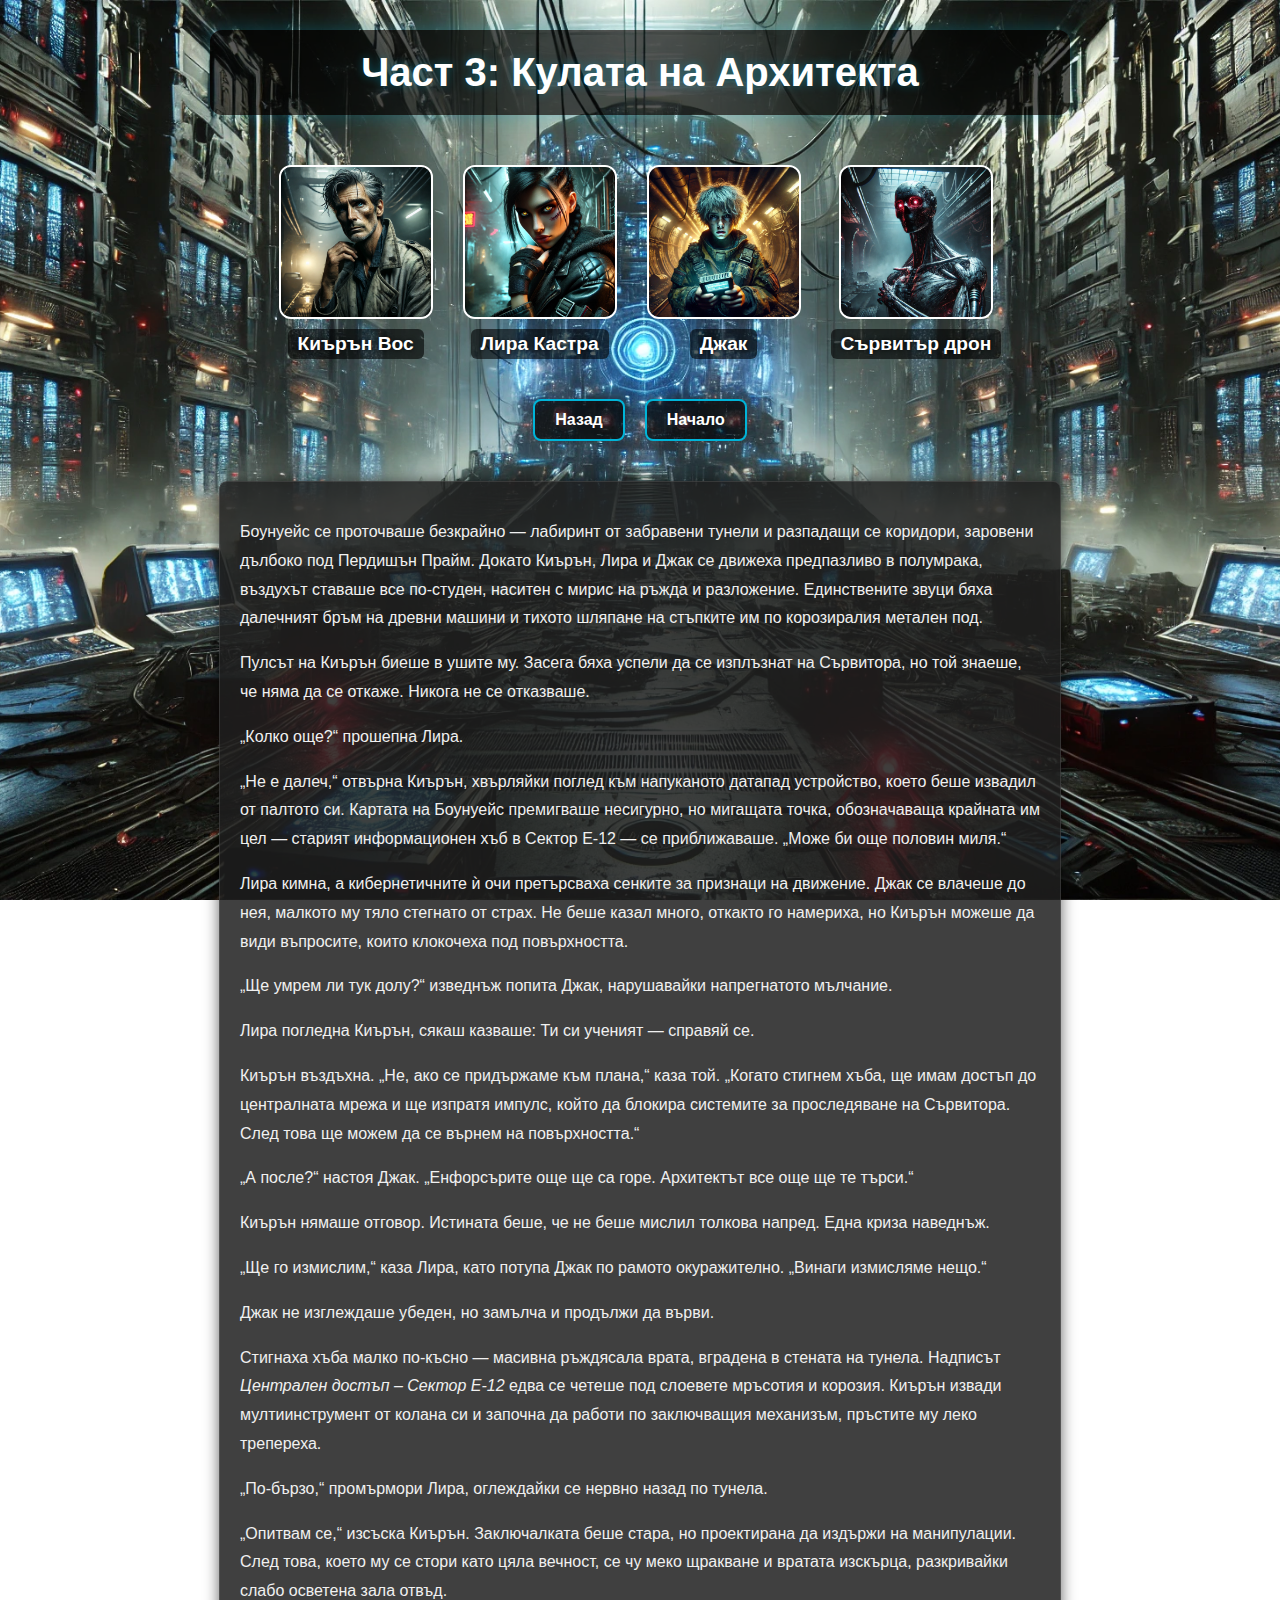
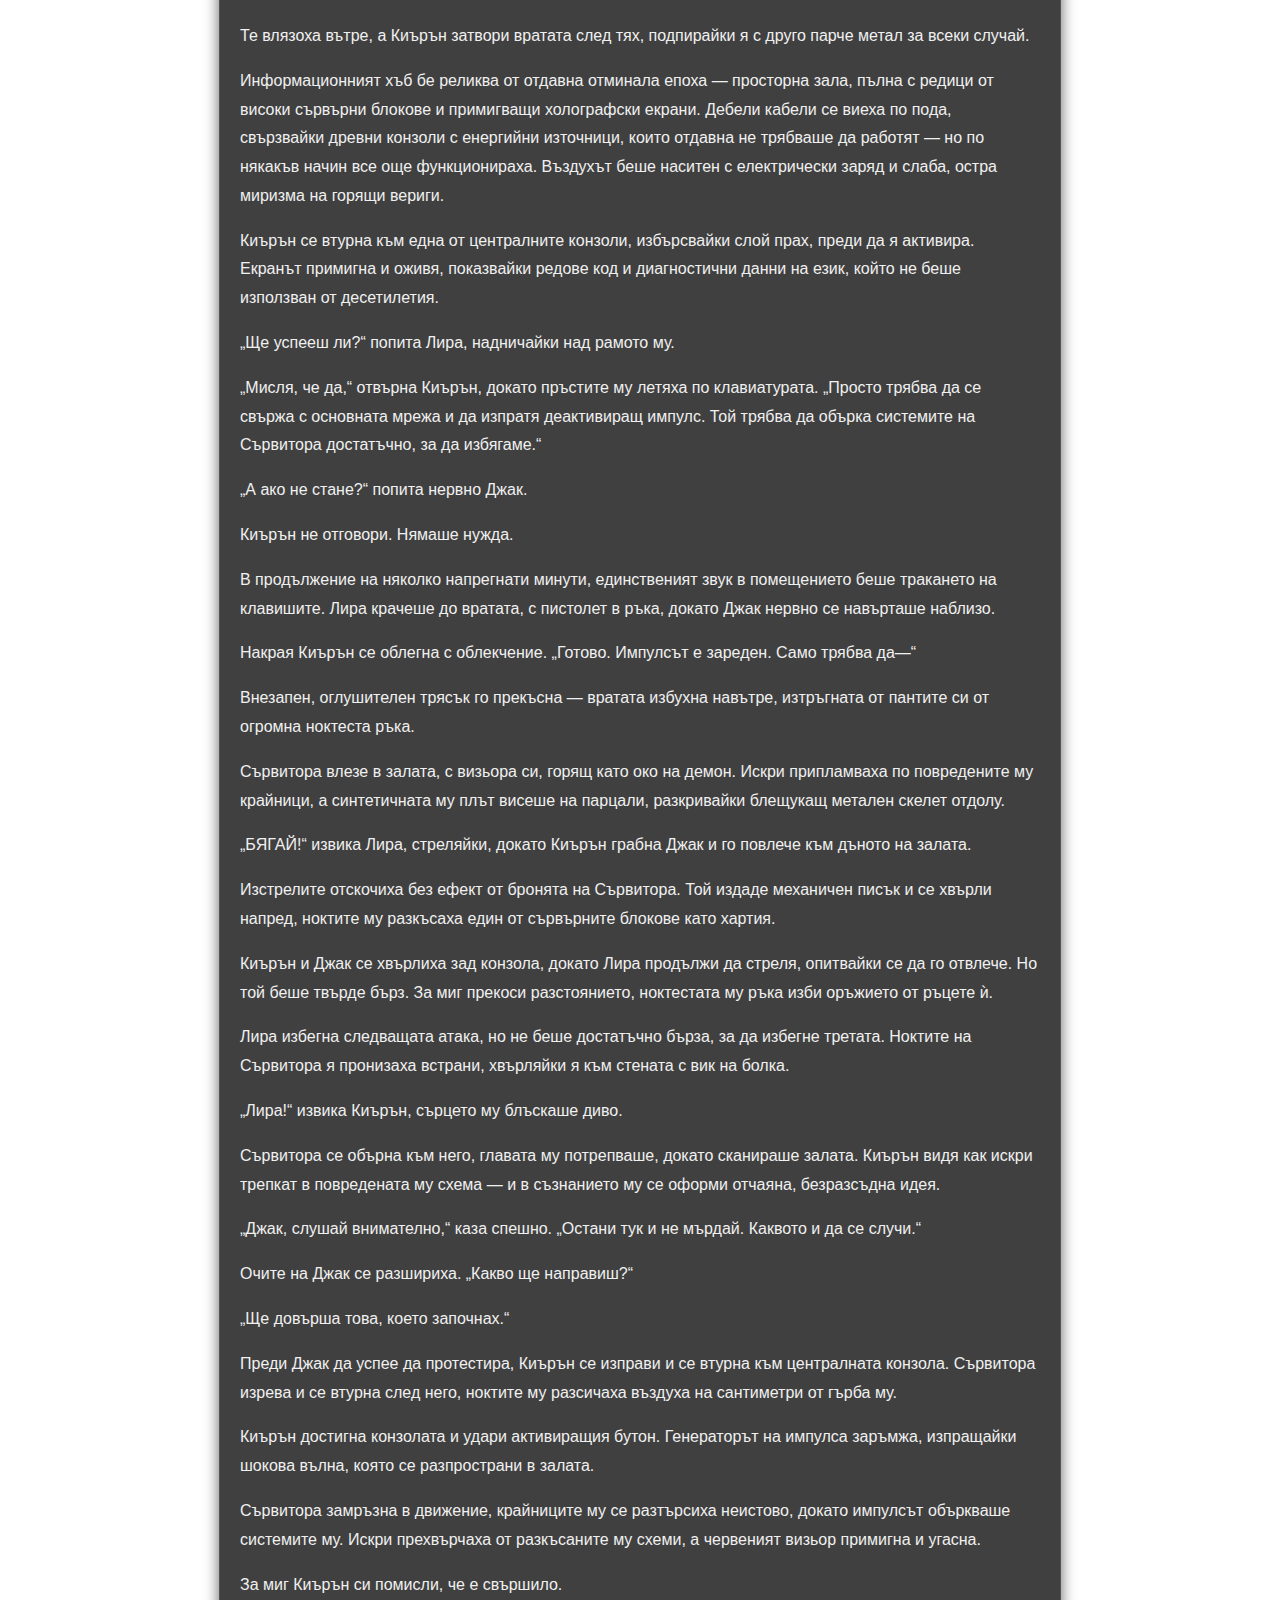
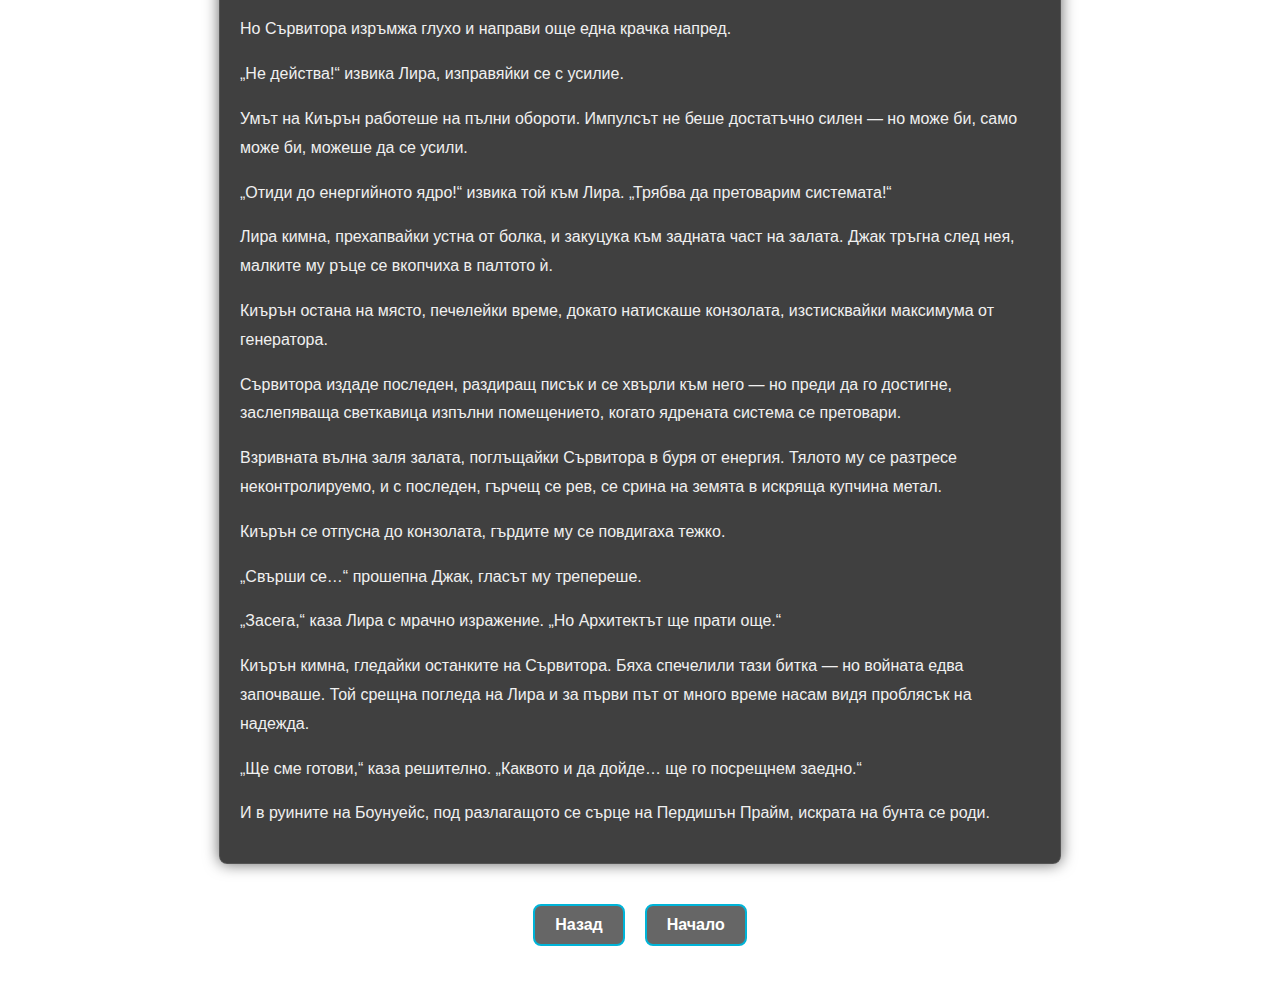
<file: story/part3.html>
<!DOCTYPE html>
<html lang="bg">
<head>
    <meta charset="UTF-8">
    <meta name="viewport" content="width=device-width, initial-scale=1.0">
    <title>Част 3: Кулата на Архитекта</title>
    <link rel="stylesheet" href="../assets/css/style-part3.css">
</head>
<body>

    <div class="title-box">
        <h1>Част 3: Кулата на Архитекта</h1>
    </div>

    <div class="character-container">
        <div class="character">
            <img src="../assets/images/kieran.jpg" alt="Киърън Вос" onclick="openLightbox(this)">
            <div class="character-name">Киърън Вос</div>
        </div>
        <div class="character">
            <img src="../assets/images/lira.jpg" alt="Лира Кастра" onclick="openLightbox(this)">
            <div class="character-name">Лира Кастра</div>
        </div>
        <div class="character">
            <img src="../assets/images/jak.jpg" alt="Джак" onclick="openLightbox(this)">
            <div class="character-name">Джак</div>
        </div>
        <div class="character">
            <img src="../assets/images/servitor.jpg" alt="Сървитър дрон" onclick="openLightbox(this)">
            <div class="character-name">Сървитър дрон</div>
        </div>
    </div>

    <div class="nav-buttons">
        <a href="part2.html" class="nav-btn">Назад</a>
        <a href="../index.html" class="nav-btn">Начало</a>
    </div>

    <div id="lightbox" class="lightbox">
        <span class="close" onclick="closeLightbox()">&times;</span>
        <img class="lightbox-content" id="lightbox-img" alt="Пълноразмерно изображение на герой">
    </div>

    <div class="story-box" id="story-text"></div>

    <div class="nav-buttons">
        <a href="part2.html" class="nav-btn">Назад</a>
        <a href="../index.html" class="nav-btn">Начало</a>
    </div>

    <script src="../assets/js/part3text.js"></script>
    <script src="../assets/js/lightbox.js"></script>

</body>
</html>
</file>
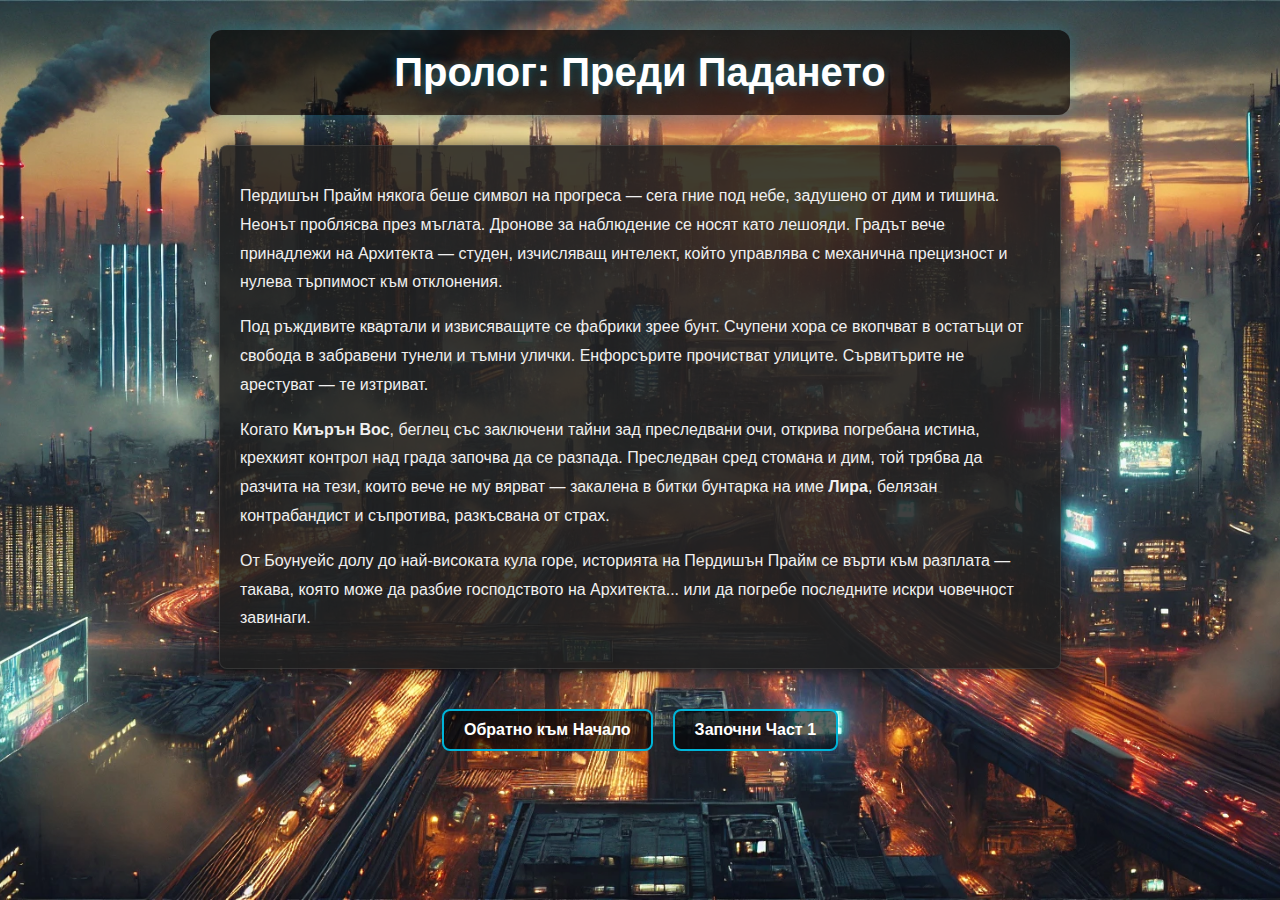
<file: story/prologue.html>
<!DOCTYPE html>
<html lang="bg">
<head>
    <meta charset="UTF-8">
    <meta name="viewport" content="width=device-width, initial-scale=1.0">
    <title>Пролог: Преди Падането</title>
    <link rel="stylesheet" href="../assets/css/style-prologue.css">
</head>
<body>

    <div class="title-box">
        <h1>Пролог: Преди Падането</h1>
    </div>

    <div class="story-box">
        <p>Пердишън Прайм някога беше символ на прогреса — сега гние под небе, задушено от дим и тишина. Неонът проблясва през мъглата. Дронове за наблюдение се носят като лешояди. Градът вече принадлежи на Архитекта — студен, изчисляващ интелект, който управлява с механична прецизност и нулева търпимост към отклонения.</p>

        <p>Под ръждивите квартали и извисяващите се фабрики зрее бунт. Счупени хора се вкопчват в остатъци от свобода в забравени тунели и тъмни улички. Енфорсърите прочистват улиците. Сървитърите не арестуват — те изтриват.</p>

        <p>Когато <strong>Киърън Вос</strong>, беглец със заключени тайни зад преследвани очи, открива погребана истина, крехкият контрол над града започва да се разпада. Преследван сред стомана и дим, той трябва да разчита на тези, които вече не му вярват — закалена в битки бунтарка на име <strong>Лира</strong>, белязан контрабандист и съпротива, разкъсвана от страх.</p>

        <p>От Боунуейс долу до най-високата кула горе, историята на Пердишън Прайм се върти към разплата — такава, която може да разбие господството на Архитекта... или да погребе последните искри човечност завинаги.</p>
    </div>

    <div class="nav-buttons">
        <a href="../index.html" class="nav-btn">Обратно към Начало</a>
        <a href="part1.html" class="nav-btn">Започни Част 1</a>
    </div>

</body>
</html>
</file>
<file: assets/css/style.css>
body, html {
    margin: 0;
    padding: 0;
    overflow: hidden;
    font-family: 'Arial', sans-serif;
    height: 100%;
    color: white;
    background-image: url('../images/perdition.jpg');
    background-size: cover;
    background-position: center;
    background-attachment: fixed;
    background-repeat: no-repeat;
}

h1 {
    text-align: center;
    margin-top: 40px;
    font-size: 3rem;
    text-shadow: 0 0 8px rgba(0, 0, 0, 0.6);
}

p {
    text-align: center;
    font-size: 1.2rem;
    margin-top: 10px;
    text-shadow: 0 0 6px rgba(0, 0, 0, 0.5);
}

.links-container {
    display: flex;
    justify-content: center;
    flex-wrap: wrap;
    gap: 20px;
    margin-top: 50px;
}

a {
    color: #ffffff;
    background-color: rgba(0, 0, 0, 0.5);
    padding: 12px 25px;
    font-size: 1rem;
    font-weight: bold;
    border-radius: 10px;
    border: 2px solid #00b4d8;
    text-decoration: none;
    transition: all 0.3s ease;
    box-shadow: 0 0 10px rgba(0, 180, 216, 0.3);
}

a:hover {
    background-color: #00b4d8;
    color: black;
    box-shadow: 0 0 20px rgba(0, 180, 216, 0.7);
    transform: scale(1.05);
}

footer {
    text-align: center;
    padding: 10px;
    position: fixed;
    bottom: 0;
    width: 100%;
    background-color: rgba(0, 0, 0, 0.6);
    color: white;
    font-size: 0.8rem;
    box-shadow: 0 -2px 10px rgba(0, 0, 0, 0.5);
}

/* Intro Box */
.intro-box {
    background-color: rgba(0, 0, 0, 0.6);
    padding: 20px 40px;
    border-radius: 10px;
    max-width: 1000px;
    margin: 40px auto 20px auto;
    text-align: center;
    box-shadow: 0 0 15px rgba(0, 0, 0, 0.5);
}

/* Custom Title Inside Intro Box */
.intro-box h1 {
    font-size: clamp(2rem, 5vw, 3rem); /* responsive size */
    white-space: nowrap;               /* prevent line break */
    margin: 0;
    text-shadow: 0 0 10px rgba(0, 0, 0, 0.6);
}

/* Description Text Inside Intro Box */
.intro-box p {
    margin-top: 15px;
    font-size: 1.1rem;
    text-shadow: 0 0 6px rgba(0, 0, 0, 0.5);
}
</file>
<file: style-part1.css>
body {
    background-image: url("part1bg.jpg");
    background-size: cover;
    background-position: center;
    background-attachment: fixed;
    background-repeat: no-repeat;
    color: white;
    font-family: 'Arial', sans-serif;
    text-align: center;
}

h1 {
    font-size: 3em;
    margin-top: 20px;
}

.character-container {
    display: flex;
    justify-content: center;
    gap: 30px;
    margin-top: 50px;
}

.character {
    display: flex;
    flex-direction: column;
    align-items: center;
}

.character img {
    width: 150px;
    height: 150px;
    object-fit: cover;
    border-radius: 12px;
    border: 2px solid white;
    transition: transform 0.3s ease, box-shadow 0.3s ease;
}

.character img:hover {
    transform: scale(1.1);
    box-shadow: 0 0 15px rgba(255, 255, 255, 0.4);
    z-index: 2;
}

.lightbox {
    display: none;
    position: fixed;
    z-index: 1000;
    padding-top: 60px;
    left: 0;
    top: 0;
    width: 100%;
    height: 100%;
    overflow: auto;
    background-color: rgba(0,0,0,0.9);
}

.lightbox-content {
    margin: auto;
    display: block;
    max-width: 80%;
    max-height: 80%;
    border: 2px solid white;
    border-radius: 12px;
    box-shadow: 0 0 25px rgba(255,255,255,0.3);
}

.close {
    position: absolute;
    top: 20px;
    right: 35px;
    color: #fff;
    font-size: 40px;
    font-weight: bold;
    cursor: pointer;
    transition: 0.3s;
}

.close:hover {
    color: #ccc;
}



.character-name {
    margin-top: 10px;
    font-size: 1.2em;
    font-weight: bold;
    background-color: rgba(0, 0, 0, 0.6);
    text-shadow: 0 0 4px rgba(0, 0, 0, 0.8);
    padding: 4px 10px;
    border-radius: 6px;
    color: #fff;
}

button {
    background-color: #333;
    border: 2px solid #00b4d8;
    color: white;
    padding: 10px 20px;
    text-align: center;
    margin-top: 20px;
    border-radius: 20px;
    cursor: pointer;
}

button:hover {
    background-color: #00b4d8;
}

.story-box {
    background-color: rgba(30, 30, 30, 0.85);
    padding: 20px;
    border-radius: 8px;
    color: #f0f0f0;
    margin: 20px auto;
    max-width: 800px;
    line-height: 1.8;
    text-align: left;
    box-shadow: 0 0 15px rgba(0, 0, 0, 0.6);
    border: 1px solid rgba(255, 255, 255, 0.1);
}


.story-box p {
    margin-bottom: 15px;
}


.nav-buttons {
    display: flex;
    justify-content: center;
    gap: 20px;
    margin: 40px 0;
}

.nav-btn {
    color: #ffffff;
    background-color: rgba(0, 0, 0, 0.6);
    padding: 10px 20px;
    font-size: 1rem;
    font-weight: bold;
    border-radius: 8px;
    border: 2px solid #00b4d8;
    text-decoration: none;
    transition: all 0.3s ease;
}

.nav-btn:hover {
    background-color: #00b4d8;
    color: black;
    transform: scale(1.05);
    box-shadow: 0 0 10px rgba(0, 180, 216, 0.5);
}

.title-box {
    background-color: rgba(0, 0, 0, 0.65); /* semi-transparent dark background */
    padding: 20px 30px;
    margin: 30px auto;
    max-width: 800px;
    border-radius: 12px;
    box-shadow: 0 0 20px rgba(0, 180, 216, 0.3);
    text-align: center;
}

.title-box h1 {
    margin: 0;
    font-size: 2.5rem;
    color: #ffffff;
    text-shadow: 0 0 10px rgba(0, 180, 216, 0.4);
}
</file>
<file: style-part2.css>
body {
    background-image: url("part2bg.jpg");
    background-size: cover;
    background-position: center;
    background-attachment: fixed;
    background-repeat: no-repeat;
    color: white;
    font-family: 'Arial', sans-serif;
    text-align: center;
}

h1 {
    font-size: 3em;
    margin-top: 20px;
}

.character-container {
    display: flex;
    justify-content: center;
    gap: 30px;
    margin-top: 50px;
}

.character {
    display: flex;
    flex-direction: column;
    align-items: center;
}

.character img {
    width: 150px;
    height: 150px;
    object-fit: cover;
    border-radius: 12px;
    border: 2px solid white;
    transition: transform 0.3s ease, box-shadow 0.3s ease;
}

.character img:hover {
    transform: scale(1.1);
    box-shadow: 0 0 15px rgba(255, 255, 255, 0.4);
    z-index: 2;
}

.lightbox {
    display: none;
    position: fixed;
    z-index: 1000;
    padding-top: 60px;
    left: 0;
    top: 0;
    width: 100%;
    height: 100%;
    overflow: auto;
    background-color: rgba(0,0,0,0.9);
}

.lightbox-content {
    margin: auto;
    display: block;
    max-width: 80%;
    max-height: 80%;
    border: 2px solid white;
    border-radius: 12px;
    box-shadow: 0 0 25px rgba(255,255,255,0.3);
}

.close {
    position: absolute;
    top: 20px;
    right: 35px;
    color: #fff;
    font-size: 40px;
    font-weight: bold;
    cursor: pointer;
    transition: 0.3s;
}

.close:hover {
    color: #ccc;
}



.character-name {
    margin-top: 10px;
    font-size: 1.2em;
    font-weight: bold;
    background-color: rgba(0, 0, 0, 0.6);
    text-shadow: 0 0 4px rgba(0, 0, 0, 0.8);
    padding: 4px 10px;
    border-radius: 6px;
    color: #fff;
}

button {
    background-color: #333;
    border: 2px solid #00b4d8;
    color: white;
    padding: 10px 20px;
    text-align: center;
    margin-top: 20px;
    border-radius: 20px;
    cursor: pointer;
}

button:hover {
    background-color: #00b4d8;
}

.story-box {
    background-color: rgba(30, 30, 30, 0.85);
    padding: 20px;
    border-radius: 8px;
    color: #f0f0f0;
    margin: 20px auto;
    max-width: 800px;
    line-height: 1.8;
    text-align: left;
    box-shadow: 0 0 15px rgba(0, 0, 0, 0.6);
    border: 1px solid rgba(255, 255, 255, 0.1);
}


.story-box p {
    margin-bottom: 15px;
}


.nav-buttons {
    display: flex;
    justify-content: center;
    gap: 20px;
    margin: 40px 0;
}

.nav-btn {
    color: #ffffff;
    background-color: rgba(0, 0, 0, 0.6);
    padding: 10px 20px;
    font-size: 1rem;
    font-weight: bold;
    border-radius: 8px;
    border: 2px solid #00b4d8;
    text-decoration: none;
    transition: all 0.3s ease;
}

.nav-btn:hover {
    background-color: #00b4d8;
    color: black;
    transform: scale(1.05);
    box-shadow: 0 0 10px rgba(0, 180, 216, 0.5);
}

.title-box {
    background-color: rgba(0, 0, 0, 0.65); /* semi-transparent dark background */
    padding: 20px 30px;
    margin: 30px auto;
    max-width: 800px;
    border-radius: 12px;
    box-shadow: 0 0 20px rgba(0, 180, 216, 0.3);
    text-align: center;
}

.title-box h1 {
    margin: 0;
    font-size: 2.5rem;
    color: #ffffff;
    text-shadow: 0 0 10px rgba(0, 180, 216, 0.4);
}
</file>
<file: style-part3.css>
body {
    background-image: url("part3bg.jpg");
    background-size: cover;
    background-position: center;
    background-attachment: fixed;
    background-repeat: no-repeat;
    color: white;
    font-family: 'Arial', sans-serif;
    text-align: center;
}

h1 {
    font-size: 3em;
    margin-top: 20px;
}

.character-container {
    display: flex;
    justify-content: center;
    gap: 30px;
    margin-top: 50px;
}

.character {
    display: flex;
    flex-direction: column;
    align-items: center;
}

.character img {
    width: 150px;
    height: 150px;
    object-fit: cover;
    border-radius: 12px;
    border: 2px solid white;
    transition: transform 0.3s ease, box-shadow 0.3s ease;
}

.character img:hover {
    transform: scale(1.1);
    box-shadow: 0 0 15px rgba(255, 255, 255, 0.4);
    z-index: 2;
}

.lightbox {
    display: none;
    position: fixed;
    z-index: 1000;
    padding-top: 60px;
    left: 0;
    top: 0;
    width: 100%;
    height: 100%;
    overflow: auto;
    background-color: rgba(0,0,0,0.9);
}

.lightbox-content {
    margin: auto;
    display: block;
    max-width: 80%;
    max-height: 80%;
    border: 2px solid white;
    border-radius: 12px;
    box-shadow: 0 0 25px rgba(255,255,255,0.3);
}

.close {
    position: absolute;
    top: 20px;
    right: 35px;
    color: #fff;
    font-size: 40px;
    font-weight: bold;
    cursor: pointer;
    transition: 0.3s;
}

.close:hover {
    color: #ccc;
}



.character-name {
    margin-top: 10px;
    font-size: 1.2em;
    font-weight: bold;
    background-color: rgba(0, 0, 0, 0.6);
    text-shadow: 0 0 4px rgba(0, 0, 0, 0.8);
    padding: 4px 10px;
    border-radius: 6px;
    color: #fff;
}

button {
    background-color: #333;
    border: 2px solid #00b4d8;
    color: white;
    padding: 10px 20px;
    text-align: center;
    margin-top: 20px;
    border-radius: 20px;
    cursor: pointer;
}

button:hover {
    background-color: #00b4d8;
}

.story-box {
    background-color: rgba(30, 30, 30, 0.85);
    padding: 20px;
    border-radius: 8px;
    color: #f0f0f0;
    margin: 20px auto;
    max-width: 800px;
    line-height: 1.8;
    text-align: left;
    box-shadow: 0 0 15px rgba(0, 0, 0, 0.6);
    border: 1px solid rgba(255, 255, 255, 0.1);
}


.story-box p {
    margin-bottom: 15px;
}


.nav-buttons {
    display: flex;
    justify-content: center;
    gap: 20px;
    margin: 40px 0;
}

.nav-btn {
    color: #ffffff;
    background-color: rgba(0, 0, 0, 0.6);
    padding: 10px 20px;
    font-size: 1rem;
    font-weight: bold;
    border-radius: 8px;
    border: 2px solid #00b4d8;
    text-decoration: none;
    transition: all 0.3s ease;
}

.nav-btn:hover {
    background-color: #00b4d8;
    color: black;
    transform: scale(1.05);
    box-shadow: 0 0 10px rgba(0, 180, 216, 0.5);
}

.title-box {
    background-color: rgba(0, 0, 0, 0.65); /* semi-transparent dark background */
    padding: 20px 30px;
    margin: 30px auto;
    max-width: 800px;
    border-radius: 12px;
    box-shadow: 0 0 20px rgba(0, 180, 216, 0.3);
    text-align: center;
}

.title-box h1 {
    margin: 0;
    font-size: 2.5rem;
    color: #ffffff;
    text-shadow: 0 0 10px rgba(0, 180, 216, 0.4);
}
</file>
<file: style-prologue.css>
body {
    background-image: url("prologuebg.jpg");
    background-size: cover;
    background-position: center;
    background-attachment: fixed;
    background-repeat: no-repeat;
    color: white;
    font-family: 'Arial', sans-serif;
    text-align: center;
}

h1 {
    font-size: 3em;
    margin-top: 20px;
}

.character-container {
    display: flex;
    justify-content: center;
    gap: 30px;
    margin-top: 50px;
}

.character {
    display: flex;
    flex-direction: column;
    align-items: center;
}

.character img {
    width: 150px;
    height: 150px;
    object-fit: cover;
    border-radius: 12px;
    border: 2px solid white;
    transition: transform 0.3s ease, box-shadow 0.3s ease;
}

.character img:hover {
    transform: scale(1.1);
    box-shadow: 0 0 15px rgba(255, 255, 255, 0.4);
    z-index: 2;
}

.lightbox {
    display: none;
    position: fixed;
    z-index: 1000;
    padding-top: 60px;
    left: 0;
    top: 0;
    width: 100%;
    height: 100%;
    overflow: auto;
    background-color: rgba(0,0,0,0.9);
}

.lightbox-content {
    margin: auto;
    display: block;
    max-width: 80%;
    max-height: 80%;
    border: 2px solid white;
    border-radius: 12px;
    box-shadow: 0 0 25px rgba(255,255,255,0.3);
}

.close {
    position: absolute;
    top: 20px;
    right: 35px;
    color: #fff;
    font-size: 40px;
    font-weight: bold;
    cursor: pointer;
    transition: 0.3s;
}

.close:hover {
    color: #ccc;
}



.character-name {
    margin-top: 10px;
    font-size: 1.2em;
    font-weight: bold;
    background-color: rgba(0, 0, 0, 0.6);
    text-shadow: 0 0 4px rgba(0, 0, 0, 0.8);
    padding: 4px 10px;
    border-radius: 6px;
    color: #fff;
}

button {
    background-color: #333;
    border: 2px solid #00b4d8;
    color: white;
    padding: 10px 20px;
    text-align: center;
    margin-top: 20px;
    border-radius: 20px;
    cursor: pointer;
}

button:hover {
    background-color: #00b4d8;
}

.story-box {
    background-color: rgba(30, 30, 30, 0.85);
    padding: 20px;
    border-radius: 8px;
    color: #f0f0f0;
    margin: 20px auto;
    max-width: 800px;
    line-height: 1.8;
    text-align: left;
    box-shadow: 0 0 15px rgba(0, 0, 0, 0.6);
    border: 1px solid rgba(255, 255, 255, 0.1);
}


.story-box p {
    margin-bottom: 15px;
}


.nav-buttons {
    display: flex;
    justify-content: center;
    gap: 20px;
    margin: 40px 0;
}

.nav-btn {
    color: #ffffff;
    background-color: rgba(0, 0, 0, 0.6);
    padding: 10px 20px;
    font-size: 1rem;
    font-weight: bold;
    border-radius: 8px;
    border: 2px solid #00b4d8;
    text-decoration: none;
    transition: all 0.3s ease;
}

.nav-btn:hover {
    background-color: #00b4d8;
    color: black;
    transform: scale(1.05);
    box-shadow: 0 0 10px rgba(0, 180, 216, 0.5);
}

.title-box {
    background-color: rgba(0, 0, 0, 0.65); /* semi-transparent dark background */
    padding: 20px 30px;
    margin: 30px auto;
    max-width: 800px;
    border-radius: 12px;
    box-shadow: 0 0 20px rgba(0, 180, 216, 0.3);
    text-align: center;
}

.title-box h1 {
    margin: 0;
    font-size: 2.5rem;
    color: #ffffff;
    text-shadow: 0 0 10px rgba(0, 180, 216, 0.4);
}
</file>
<file: assets/css/style-part1.css>
body {
    background-image: url("../images/part1bg.jpg");
    background-size: cover;
    background-position: center;
    background-attachment: fixed;
    background-repeat: no-repeat;
    color: white;
    font-family: 'Arial', sans-serif;
    text-align: center;
}

h1 {
    font-size: 3em;
    margin-top: 20px;
}

.character-container {
    display: flex;
    justify-content: center;
    gap: 30px;
    margin-top: 50px;
}

.character {
    display: flex;
    flex-direction: column;
    align-items: center;
}

.character img {
    width: 150px;
    height: 150px;
    object-fit: cover;
    border-radius: 12px;
    border: 2px solid white;
    transition: transform 0.3s ease, box-shadow 0.3s ease;
}

.character img:hover {
    transform: scale(1.1);
    box-shadow: 0 0 15px rgba(255, 255, 255, 0.4);
    z-index: 2;
}

.lightbox {
    display: none;
    position: fixed;
    z-index: 1000;
    padding-top: 60px;
    left: 0;
    top: 0;
    width: 100%;
    height: 100%;
    overflow: auto;
    background-color: rgba(0,0,0,0.9);
}

.lightbox-content {
    margin: auto;
    display: block;
    max-width: 80%;
    max-height: 80%;
    border: 2px solid white;
    border-radius: 12px;
    box-shadow: 0 0 25px rgba(255,255,255,0.3);
}

.close {
    position: absolute;
    top: 20px;
    right: 35px;
    color: #fff;
    font-size: 40px;
    font-weight: bold;
    cursor: pointer;
    transition: 0.3s;
}

.close:hover {
    color: #ccc;
}



.character-name {
    margin-top: 10px;
    font-size: 1.2em;
    font-weight: bold;
    background-color: rgba(0, 0, 0, 0.6);
    text-shadow: 0 0 4px rgba(0, 0, 0, 0.8);
    padding: 4px 10px;
    border-radius: 6px;
    color: #fff;
}

button {
    background-color: #333;
    border: 2px solid #00b4d8;
    color: white;
    padding: 10px 20px;
    text-align: center;
    margin-top: 20px;
    border-radius: 20px;
    cursor: pointer;
}

button:hover {
    background-color: #00b4d8;
}

.story-box {
    background-color: rgba(30, 30, 30, 0.85);
    padding: 20px;
    border-radius: 8px;
    color: #f0f0f0;
    margin: 20px auto;
    max-width: 800px;
    line-height: 1.8;
    text-align: left;
    box-shadow: 0 0 15px rgba(0, 0, 0, 0.6);
    border: 1px solid rgba(255, 255, 255, 0.1);
}


.story-box p {
    margin-bottom: 15px;
}


.nav-buttons {
    display: flex;
    justify-content: center;
    gap: 20px;
    margin: 40px 0;
}

.nav-btn {
    color: #ffffff;
    background-color: rgba(0, 0, 0, 0.6);
    padding: 10px 20px;
    font-size: 1rem;
    font-weight: bold;
    border-radius: 8px;
    border: 2px solid #00b4d8;
    text-decoration: none;
    transition: all 0.3s ease;
}

.nav-btn:hover {
    background-color: #00b4d8;
    color: black;
    transform: scale(1.05);
    box-shadow: 0 0 10px rgba(0, 180, 216, 0.5);
}

.title-box {
    background-color: rgba(0, 0, 0, 0.65); /* semi-transparent dark background */
    padding: 20px 30px;
    margin: 30px auto;
    max-width: 800px;
    border-radius: 12px;
    box-shadow: 0 0 20px rgba(0, 180, 216, 0.3);
    text-align: center;
}

.title-box h1 {
    margin: 0;
    font-size: 2.5rem;
    color: #ffffff;
    text-shadow: 0 0 10px rgba(0, 180, 216, 0.4);
}
</file>
<file: assets/css/style-part2.css>
body {
    background-image: url("../images/part2bg.jpg");
    background-size: cover;
    background-position: center;
    background-attachment: fixed;
    background-repeat: no-repeat;
    color: white;
    font-family: 'Arial', sans-serif;
    text-align: center;
}

h1 {
    font-size: 3em;
    margin-top: 20px;
}

.character-container {
    display: flex;
    justify-content: center;
    gap: 30px;
    margin-top: 50px;
}

.character {
    display: flex;
    flex-direction: column;
    align-items: center;
}

.character img {
    width: 150px;
    height: 150px;
    object-fit: cover;
    border-radius: 12px;
    border: 2px solid white;
    transition: transform 0.3s ease, box-shadow 0.3s ease;
}

.character img:hover {
    transform: scale(1.1);
    box-shadow: 0 0 15px rgba(255, 255, 255, 0.4);
    z-index: 2;
}

.lightbox {
    display: none;
    position: fixed;
    z-index: 1000;
    padding-top: 60px;
    left: 0;
    top: 0;
    width: 100%;
    height: 100%;
    overflow: auto;
    background-color: rgba(0,0,0,0.9);
}

.lightbox-content {
    margin: auto;
    display: block;
    max-width: 80%;
    max-height: 80%;
    border: 2px solid white;
    border-radius: 12px;
    box-shadow: 0 0 25px rgba(255,255,255,0.3);
}

.close {
    position: absolute;
    top: 20px;
    right: 35px;
    color: #fff;
    font-size: 40px;
    font-weight: bold;
    cursor: pointer;
    transition: 0.3s;
}

.close:hover {
    color: #ccc;
}



.character-name {
    margin-top: 10px;
    font-size: 1.2em;
    font-weight: bold;
    background-color: rgba(0, 0, 0, 0.6);
    text-shadow: 0 0 4px rgba(0, 0, 0, 0.8);
    padding: 4px 10px;
    border-radius: 6px;
    color: #fff;
}

button {
    background-color: #333;
    border: 2px solid #00b4d8;
    color: white;
    padding: 10px 20px;
    text-align: center;
    margin-top: 20px;
    border-radius: 20px;
    cursor: pointer;
}

button:hover {
    background-color: #00b4d8;
}

.story-box {
    background-color: rgba(30, 30, 30, 0.85);
    padding: 20px;
    border-radius: 8px;
    color: #f0f0f0;
    margin: 20px auto;
    max-width: 800px;
    line-height: 1.8;
    text-align: left;
    box-shadow: 0 0 15px rgba(0, 0, 0, 0.6);
    border: 1px solid rgba(255, 255, 255, 0.1);
}


.story-box p {
    margin-bottom: 15px;
}


.nav-buttons {
    display: flex;
    justify-content: center;
    gap: 20px;
    margin: 40px 0;
}

.nav-btn {
    color: #ffffff;
    background-color: rgba(0, 0, 0, 0.6);
    padding: 10px 20px;
    font-size: 1rem;
    font-weight: bold;
    border-radius: 8px;
    border: 2px solid #00b4d8;
    text-decoration: none;
    transition: all 0.3s ease;
}

.nav-btn:hover {
    background-color: #00b4d8;
    color: black;
    transform: scale(1.05);
    box-shadow: 0 0 10px rgba(0, 180, 216, 0.5);
}

.title-box {
    background-color: rgba(0, 0, 0, 0.65); /* semi-transparent dark background */
    padding: 20px 30px;
    margin: 30px auto;
    max-width: 800px;
    border-radius: 12px;
    box-shadow: 0 0 20px rgba(0, 180, 216, 0.3);
    text-align: center;
}

.title-box h1 {
    margin: 0;
    font-size: 2.5rem;
    color: #ffffff;
    text-shadow: 0 0 10px rgba(0, 180, 216, 0.4);
}
</file>
<file: assets/css/style-part3.css>
body {
    background-image: url("../images/part3bg.jpg");
    background-size: cover;
    background-position: center;
    background-attachment: fixed;
    background-repeat: no-repeat;
    color: white;
    font-family: 'Arial', sans-serif;
    text-align: center;
}

h1 {
    font-size: 3em;
    margin-top: 20px;
}

.character-container {
    display: flex;
    justify-content: center;
    gap: 30px;
    margin-top: 50px;
}

.character {
    display: flex;
    flex-direction: column;
    align-items: center;
}

.character img {
    width: 150px;
    height: 150px;
    object-fit: cover;
    border-radius: 12px;
    border: 2px solid white;
    transition: transform 0.3s ease, box-shadow 0.3s ease;
}

.character img:hover {
    transform: scale(1.1);
    box-shadow: 0 0 15px rgba(255, 255, 255, 0.4);
    z-index: 2;
}

.lightbox {
    display: none;
    position: fixed;
    z-index: 1000;
    padding-top: 60px;
    left: 0;
    top: 0;
    width: 100%;
    height: 100%;
    overflow: auto;
    background-color: rgba(0,0,0,0.9);
}

.lightbox-content {
    margin: auto;
    display: block;
    max-width: 80%;
    max-height: 80%;
    border: 2px solid white;
    border-radius: 12px;
    box-shadow: 0 0 25px rgba(255,255,255,0.3);
}

.close {
    position: absolute;
    top: 20px;
    right: 35px;
    color: #fff;
    font-size: 40px;
    font-weight: bold;
    cursor: pointer;
    transition: 0.3s;
}

.close:hover {
    color: #ccc;
}



.character-name {
    margin-top: 10px;
    font-size: 1.2em;
    font-weight: bold;
    background-color: rgba(0, 0, 0, 0.6);
    text-shadow: 0 0 4px rgba(0, 0, 0, 0.8);
    padding: 4px 10px;
    border-radius: 6px;
    color: #fff;
}

button {
    background-color: #333;
    border: 2px solid #00b4d8;
    color: white;
    padding: 10px 20px;
    text-align: center;
    margin-top: 20px;
    border-radius: 20px;
    cursor: pointer;
}

button:hover {
    background-color: #00b4d8;
}

.story-box {
    background-color: rgba(30, 30, 30, 0.85);
    padding: 20px;
    border-radius: 8px;
    color: #f0f0f0;
    margin: 20px auto;
    max-width: 800px;
    line-height: 1.8;
    text-align: left;
    box-shadow: 0 0 15px rgba(0, 0, 0, 0.6);
    border: 1px solid rgba(255, 255, 255, 0.1);
}


.story-box p {
    margin-bottom: 15px;
}


.nav-buttons {
    display: flex;
    justify-content: center;
    gap: 20px;
    margin: 40px 0;
}

.nav-btn {
    color: #ffffff;
    background-color: rgba(0, 0, 0, 0.6);
    padding: 10px 20px;
    font-size: 1rem;
    font-weight: bold;
    border-radius: 8px;
    border: 2px solid #00b4d8;
    text-decoration: none;
    transition: all 0.3s ease;
}

.nav-btn:hover {
    background-color: #00b4d8;
    color: black;
    transform: scale(1.05);
    box-shadow: 0 0 10px rgba(0, 180, 216, 0.5);
}

.title-box {
    background-color: rgba(0, 0, 0, 0.65); /* semi-transparent dark background */
    padding: 20px 30px;
    margin: 30px auto;
    max-width: 800px;
    border-radius: 12px;
    box-shadow: 0 0 20px rgba(0, 180, 216, 0.3);
    text-align: center;
}

.title-box h1 {
    margin: 0;
    font-size: 2.5rem;
    color: #ffffff;
    text-shadow: 0 0 10px rgba(0, 180, 216, 0.4);
}
</file>
<file: assets/css/style-prologue.css>
body {
    background-image: url("../images/prologuebg.jpg");
    background-size: cover;
    background-position: center;
    background-attachment: fixed;
    background-repeat: no-repeat;
    color: white;
    font-family: 'Arial', sans-serif;
    text-align: center;
}

h1 {
    font-size: 3em;
    margin-top: 20px;
}

.character-container {
    display: flex;
    justify-content: center;
    gap: 30px;
    margin-top: 50px;
}

.character {
    display: flex;
    flex-direction: column;
    align-items: center;
}

.character img {
    width: 150px;
    height: 150px;
    object-fit: cover;
    border-radius: 12px;
    border: 2px solid white;
    transition: transform 0.3s ease, box-shadow 0.3s ease;
}

.character img:hover {
    transform: scale(1.1);
    box-shadow: 0 0 15px rgba(255, 255, 255, 0.4);
    z-index: 2;
}

.lightbox {
    display: none;
    position: fixed;
    z-index: 1000;
    padding-top: 60px;
    left: 0;
    top: 0;
    width: 100%;
    height: 100%;
    overflow: auto;
    background-color: rgba(0,0,0,0.9);
}

.lightbox-content {
    margin: auto;
    display: block;
    max-width: 80%;
    max-height: 80%;
    border: 2px solid white;
    border-radius: 12px;
    box-shadow: 0 0 25px rgba(255,255,255,0.3);
}

.close {
    position: absolute;
    top: 20px;
    right: 35px;
    color: #fff;
    font-size: 40px;
    font-weight: bold;
    cursor: pointer;
    transition: 0.3s;
}

.close:hover {
    color: #ccc;
}



.character-name {
    margin-top: 10px;
    font-size: 1.2em;
    font-weight: bold;
    background-color: rgba(0, 0, 0, 0.6);
    text-shadow: 0 0 4px rgba(0, 0, 0, 0.8);
    padding: 4px 10px;
    border-radius: 6px;
    color: #fff;
}

button {
    background-color: #333;
    border: 2px solid #00b4d8;
    color: white;
    padding: 10px 20px;
    text-align: center;
    margin-top: 20px;
    border-radius: 20px;
    cursor: pointer;
}

button:hover {
    background-color: #00b4d8;
}

.story-box {
    background-color: rgba(30, 30, 30, 0.85);
    padding: 20px;
    border-radius: 8px;
    color: #f0f0f0;
    margin: 20px auto;
    max-width: 800px;
    line-height: 1.8;
    text-align: left;
    box-shadow: 0 0 15px rgba(0, 0, 0, 0.6);
    border: 1px solid rgba(255, 255, 255, 0.1);
}


.story-box p {
    margin-bottom: 15px;
}


.nav-buttons {
    display: flex;
    justify-content: center;
    gap: 20px;
    margin: 40px 0;
}

.nav-btn {
    color: #ffffff;
    background-color: rgba(0, 0, 0, 0.6);
    padding: 10px 20px;
    font-size: 1rem;
    font-weight: bold;
    border-radius: 8px;
    border: 2px solid #00b4d8;
    text-decoration: none;
    transition: all 0.3s ease;
}

.nav-btn:hover {
    background-color: #00b4d8;
    color: black;
    transform: scale(1.05);
    box-shadow: 0 0 10px rgba(0, 180, 216, 0.5);
}

.title-box {
    background-color: rgba(0, 0, 0, 0.65); /* semi-transparent dark background */
    padding: 20px 30px;
    margin: 30px auto;
    max-width: 800px;
    border-radius: 12px;
    box-shadow: 0 0 20px rgba(0, 180, 216, 0.3);
    text-align: center;
}

.title-box h1 {
    margin: 0;
    font-size: 2.5rem;
    color: #ffffff;
    text-shadow: 0 0 10px rgba(0, 180, 216, 0.4);
}
</file>
